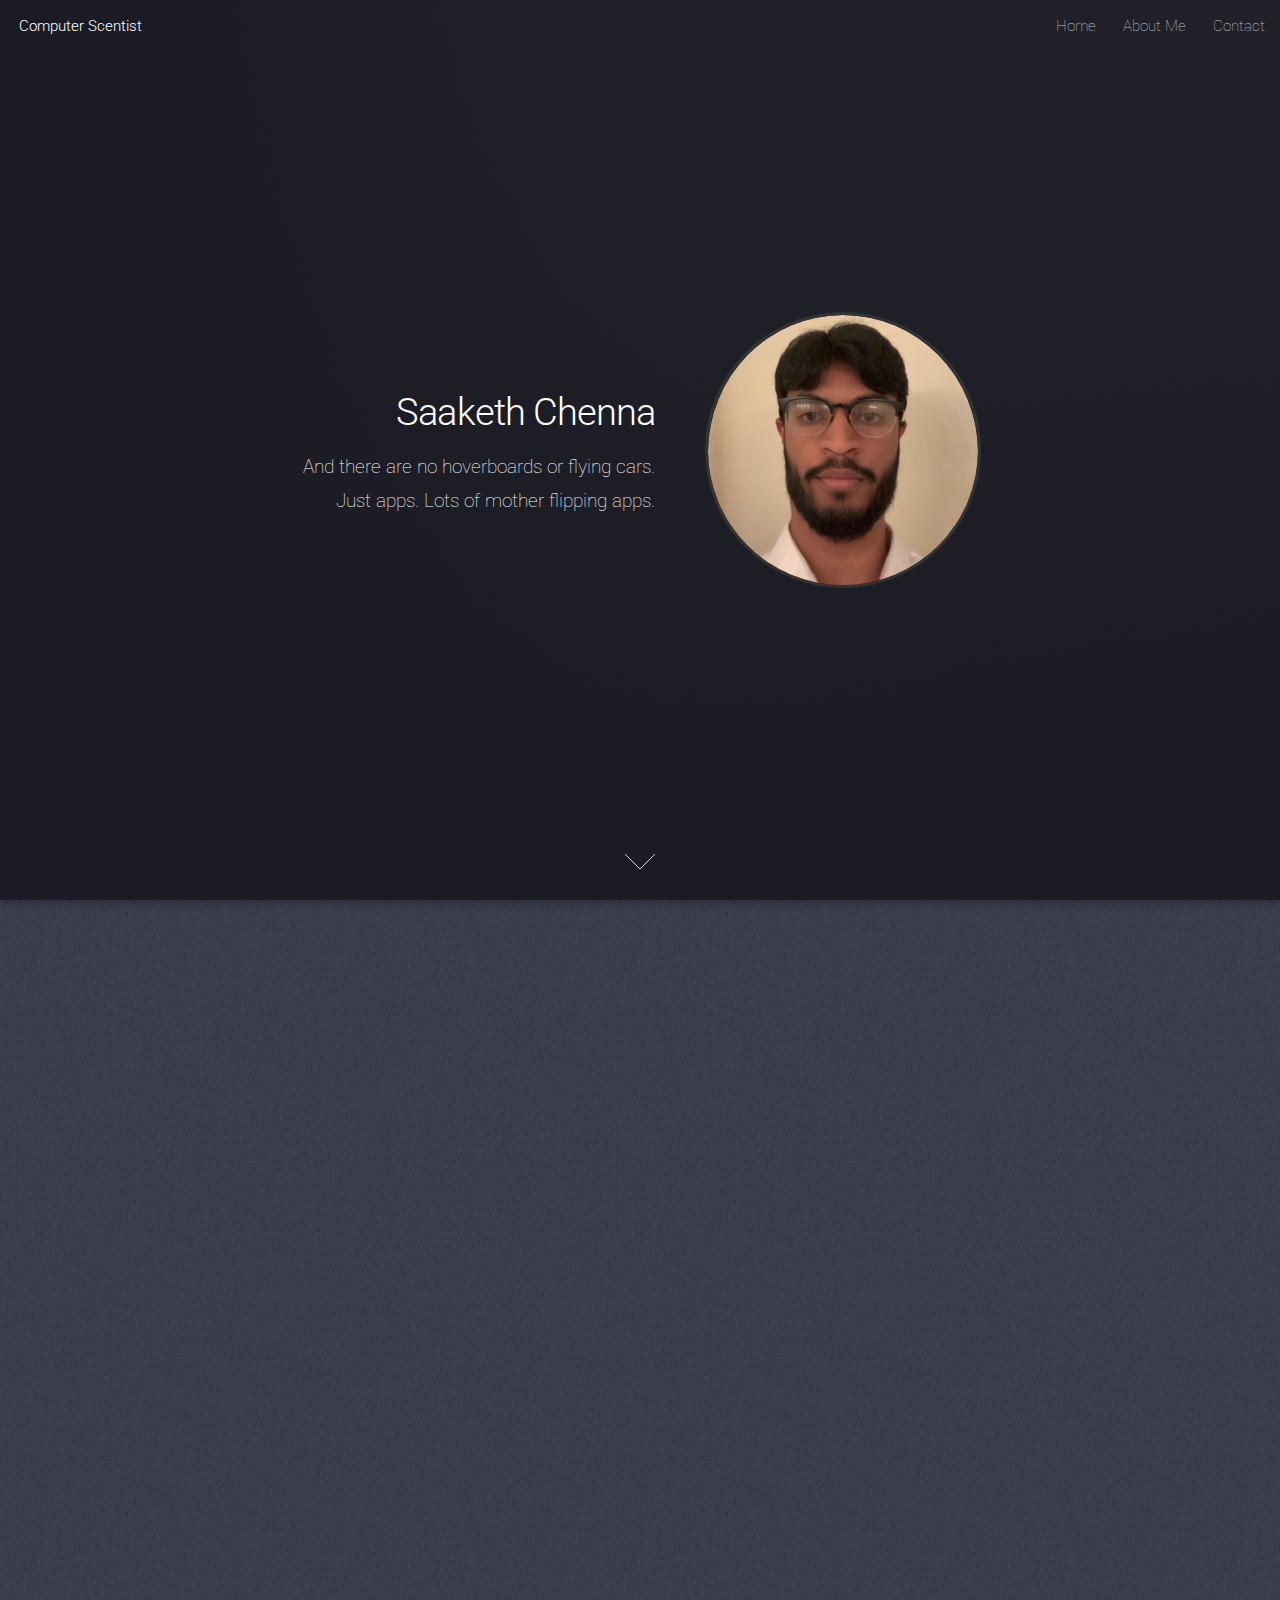
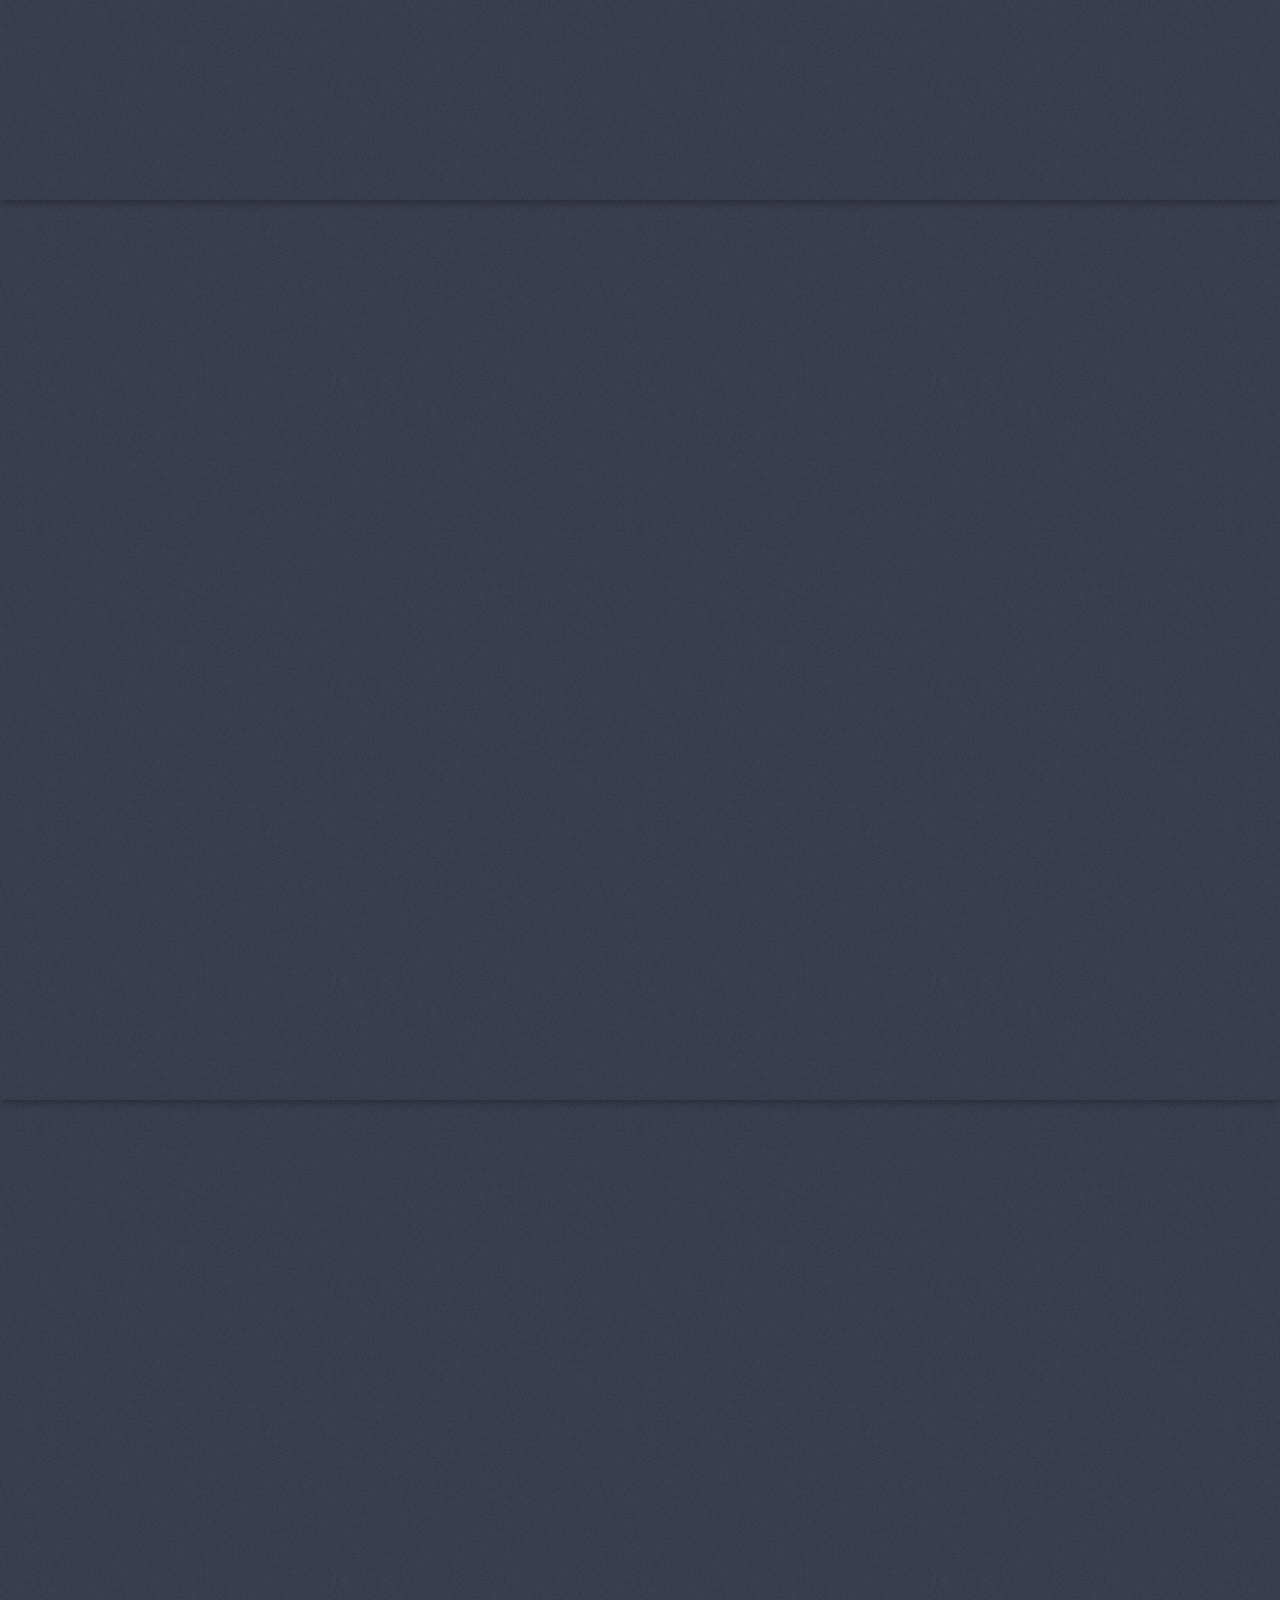
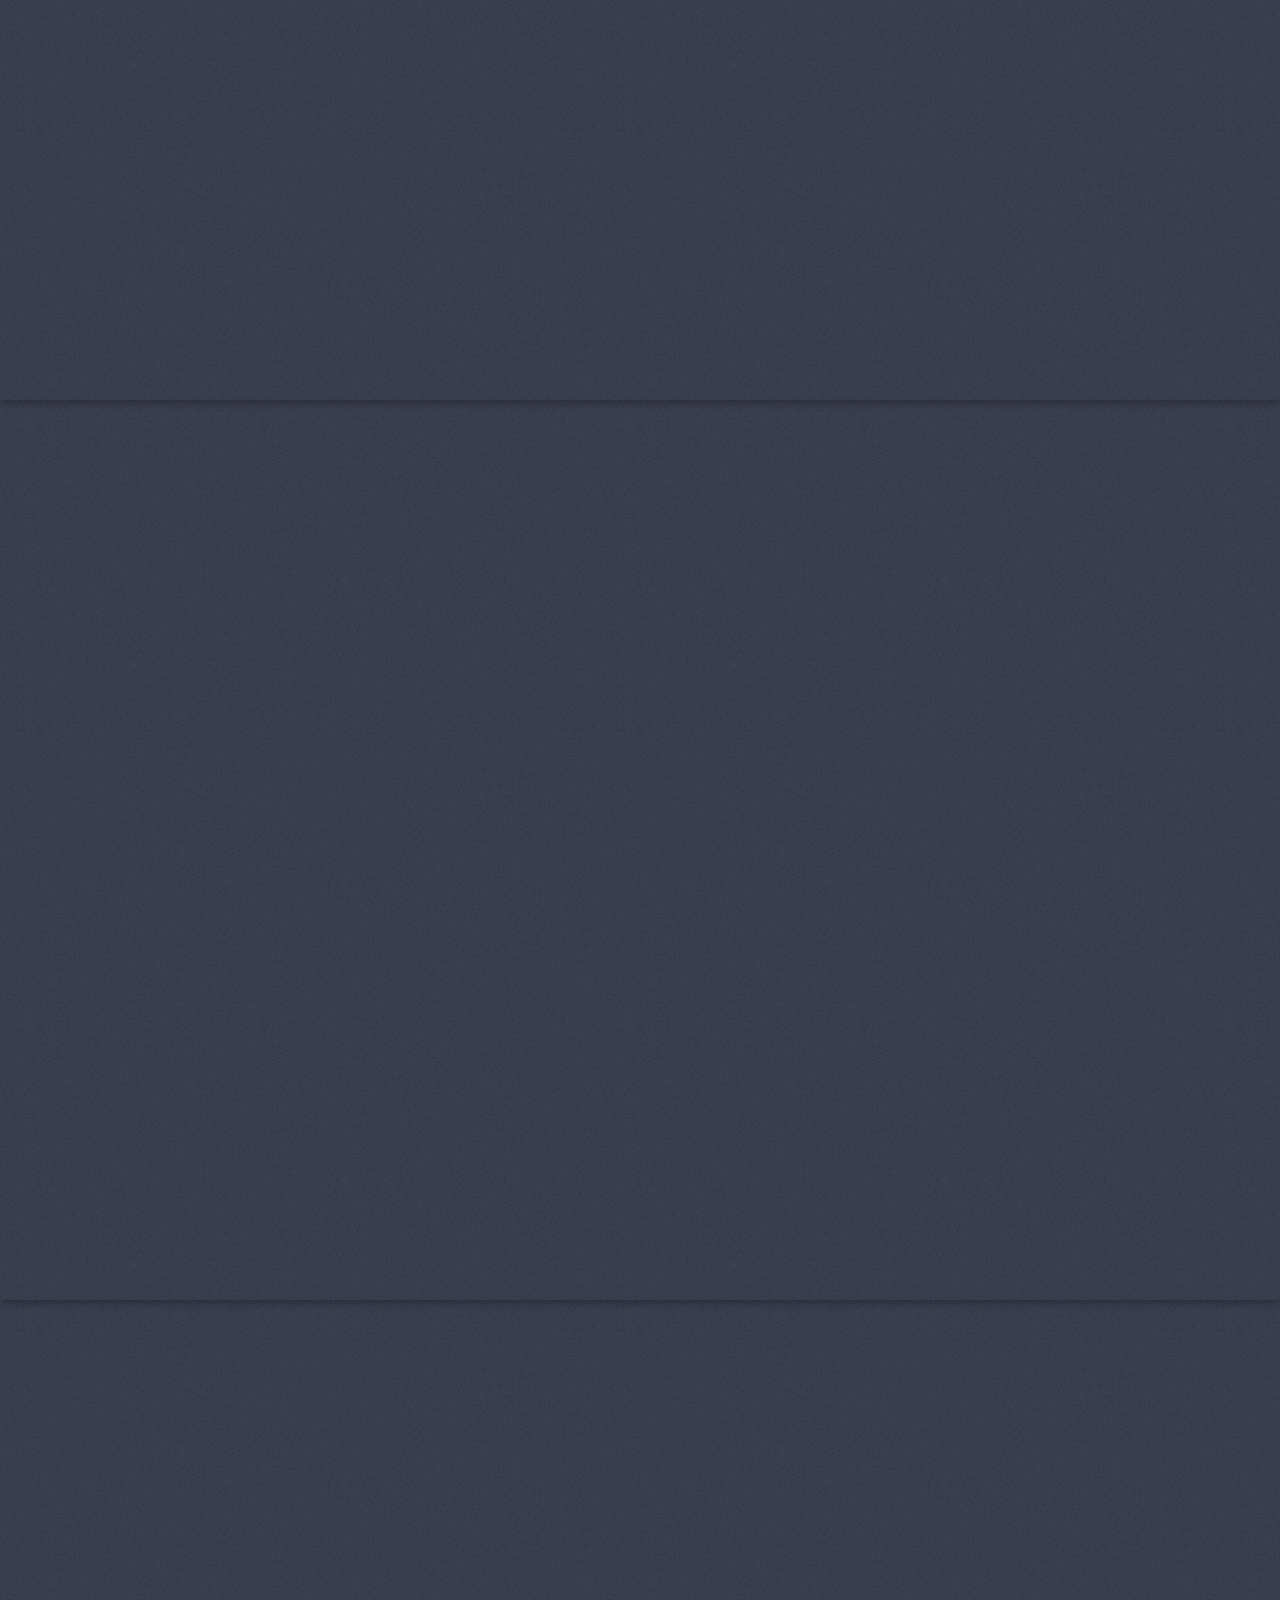
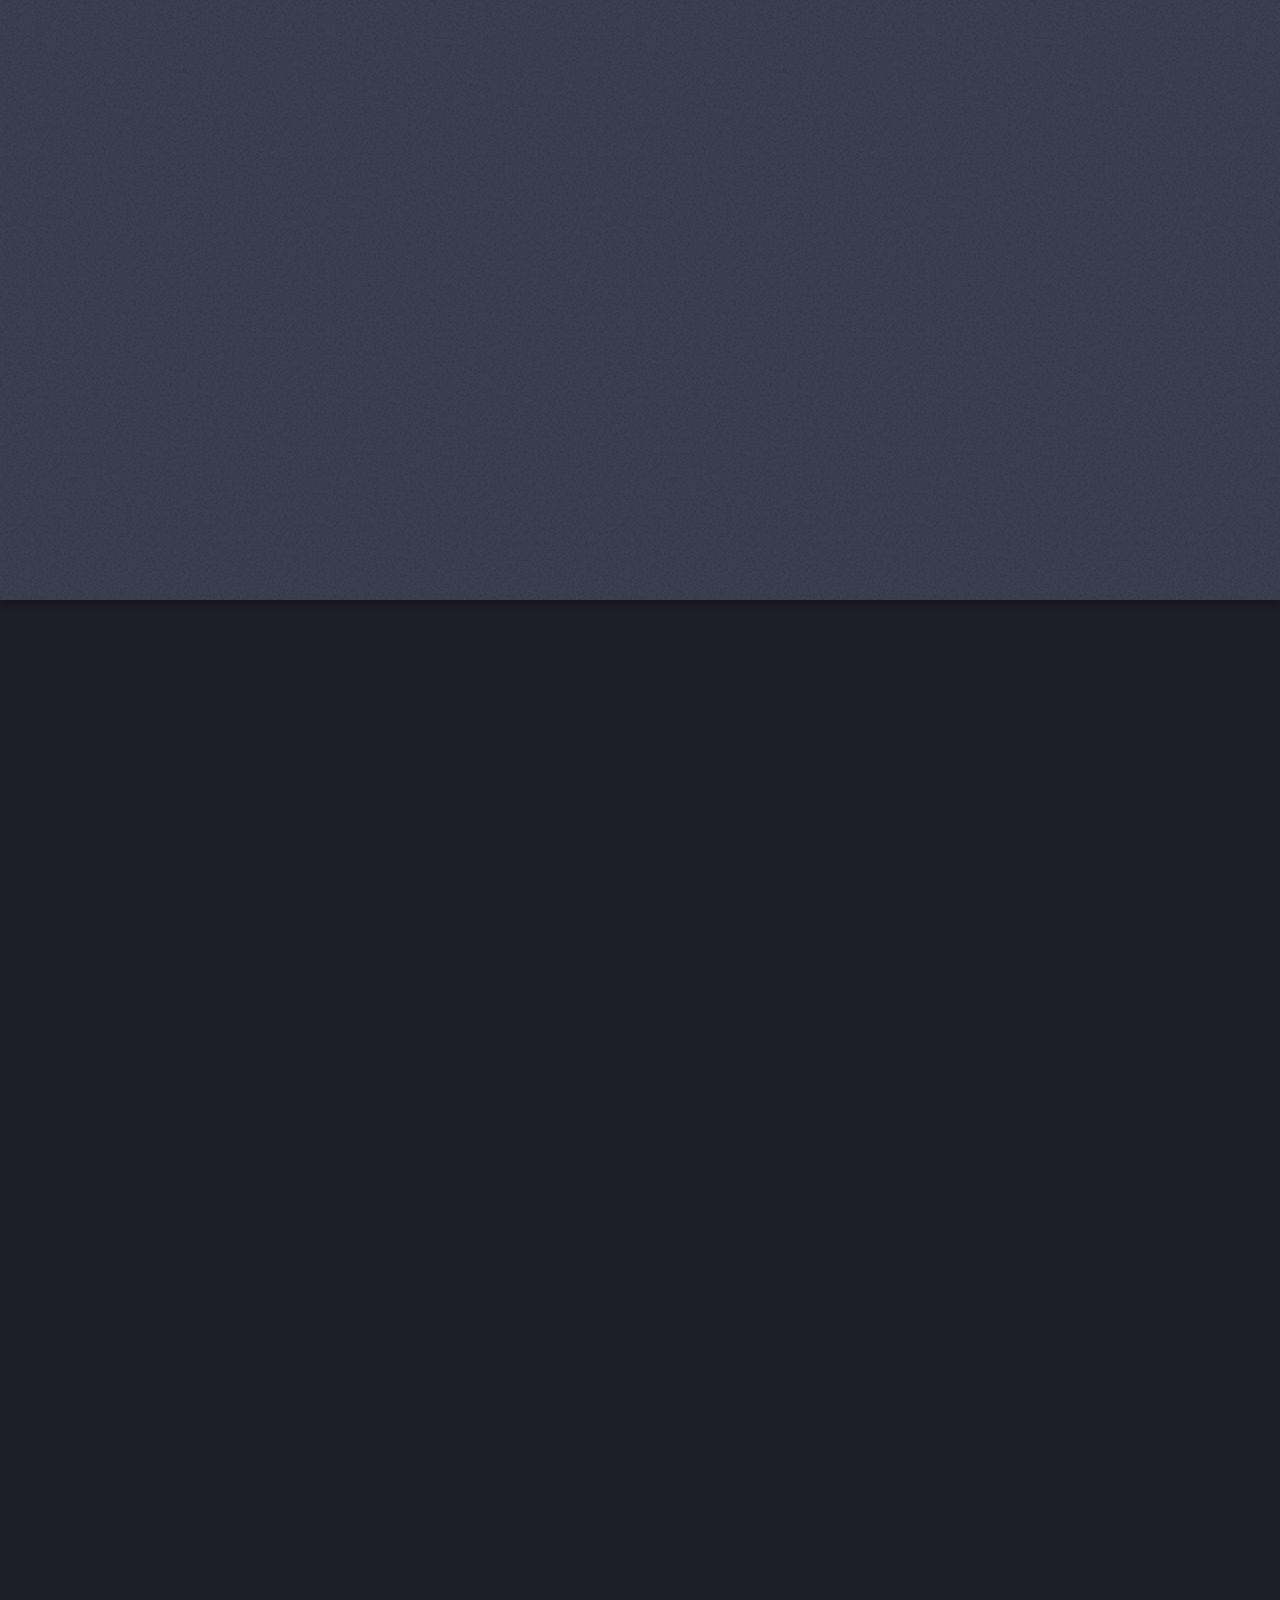
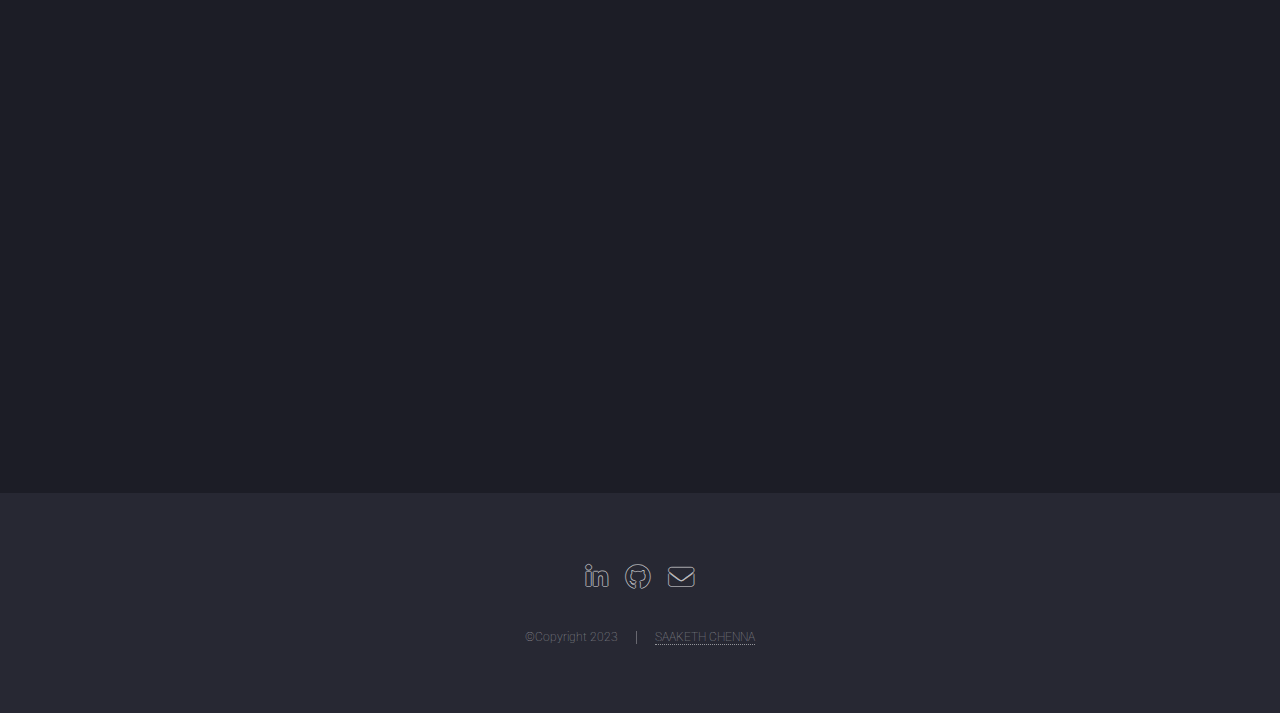
<file: index.html>
<!DOCTYPE HTML>
<html>
	<head>
		<title>Saaketh Chenna</title>
		<meta charset="utf-8" />
		<meta name="viewport" content="width=device-width, initial-scale=1, user-scalable=no" />
		<link rel="stylesheet" href="assets/css/main.css" />
		<link rel="icon" href="images/favicon.ico">
		<noscript><link rel="stylesheet" href="assets/css/noscript.css" /></noscript>
	</head>
	<body class="is-preload landing">
		<div id="page-wrapper">

			<!-- Header -->
				<header id="header">
					<h1 id="logo"><a href="index.html">Computer Scentist</a></h1>
					<nav id="nav">
						<ul>
							<li><a href="index.html">Home</a></li>
							<li>
								<a href="#one">About Me</a>
								<ul>
									<li><a href="#">Resume</a></li>
									<li>
										<a href="#">Social Media</a>
										<ul>
											<li><a target="_blank" href="https://www.linkedin.com/in/saakethchenna/">Linkden</a></li>
											<li><a target="_blank" href="https://github.com/gintokia/">Github</a></li>
										</ul>
									</li>
								</ul>
							</li>
							<li><a href="contact.html">Contact</a></li>
						</ul>
					</nav>
				</header>

			<!-- Banner -->
				<section id="banner">
					<div class="content">
						<header>
							<h2>Saaketh Chenna</h2>
							<p>And there are no hoverboards or flying cars.<br />
							Just apps. Lots of mother flipping apps.</p>
						</header>
						<span class="image"><img src="images/sk.jpeg" alt="" /></span>
					</div>
					<a href="#one" class="goto-next scrolly">Next</a>
				</section>

			<!-- One -->
				<section id="one" class="spotlight style1 bottom">
					<span class="image fit main"><img src="images/pink.WebP" alt="" /></span>
					<div class="content">
						<div class="container">
							<div class="row">
								<div class="col-4 col-12-medium">
									<header>
										<h2>About Me</h2>
										<p>To further extend my knowledge of front-end and back-end technologies.</p>
									</header>
								</div>
								<div class="col-4 col-12-medium">
									<p>I am a grounded and solution-oriented Computer Science student with a wide variety 
										of work experiences, extracurriculars, and adaptability to new environments.</p>
								</div>
								<div class="col-4 col-12-medium">
									<p>I adept at motivating self and others. Passionate about technology, computers 
										and information technology, engagement, and educating the next generation of 
										technology users and innovators.</p>
								</div>
							</div>
						</div>
					</div>
					<a href="#two" class="goto-next scrolly">Next</a>
				</section>
			
			<!-- One -->
				<section id="one" class="spotlight style1 bottom">
					<span class="image fit main"><img src="images/pink.WebP" alt="" /></span>
					<div class="content">
						<div class="container">
							<div class="row">
								<div class="col-4 col-12-medium">
									<header>
										<h2>Projects</h2>										
									</header>
								</div>
								<div class="col-4 col-12-medium">
									<p>Some personal projects that I have worked in the past and present, while most are on my Github.</p>
								</div>
								<ul class="actions">
									<li><a target="_blank" href="https://github.com/gintokia/" class="button">My Github</a></li>
									<p>(Github in progress)</p>
								</ul>
							</div>
						</div>
					</div>
					<a href="#two" class="goto-next scrolly">Next</a>
				</section>

			<!-- Two -->
				<section id="two" class="spotlight style2 right">
					<span class="image fit main"><img src="images/clientserver.jpeg" alt="" /></span>
					<div class="content">
						<header>
							<h2>Client-Server Game Application</h2>
							<p>Made with Python</p>
						</header>
						<p>A simple text adventure game like Colossal Caves Adventure or Zork. The player can enter, exit, look around, take/drop items, and check inventory in the game.</p>
						<ul class="actions">
							<li><a target="_blank" href="https://github.com/gintokia/Client-Server-Game-Application" class="button">Learn More</a></li>
						</ul>
					</div>
					<a href="#three" class="goto-next scrolly">Next</a>
				</section>

			<!-- Three -->
				<section id="three" class="spotlight style3 left">
					<span class="image fit main bottom"><img src="images/crypto.jpeg" alt="" /></span>
					<div class="content">
						<header>
							<h2>Crypto-Trading Strategies</h2>
							<p>Made with Java</p>
						</header>
						<p>An application that creates GET request to CoinGecko's Api.  A simulative trading system is established with Java and historical datum through api and are used for verification of the trading strategy. Considering it a testing trading system, commission charge and closing transaction have not been taken into account.
						<ul class="actions">
							<li><a target="_blank" href="https://github.com/gintokia/Crypto-Trading-Strategies" class="button">Learn More</a></li>
						</ul>
					</div>
					<a href="#four" class="goto-next scrolly">Next</a>
				</section>

			<!-- Four -->
			<section id="two" class="spotlight style2 right">
				<span class="image fit main"><img src="images/weatherapp.jpeg" alt="" /></span>
				<div class="content">
					<header>
						<h2>Weather Application</h2>
						<p>Made with React.JS and Express.JS</p>
					</header>
					<p>This application provides up-to-date weather data based on the user's location and checks current, past, or future weather patterns and maps. For instantly access forecasts, warnings and other helpful weather information, and is an informative guide for a weather application that shows both technologies (Express.JS and React.JS) working together.</p>
					<ul class="actions">
						<li><a target="_blank" href="https://github.com/gintokia/Weather-Application" class="button">Learn More</a></li>
					</ul>
				</div>
				<a href="#three" class="goto-next scrolly">Next</a>
			</section>

			<!-- Five -->
				<section id="four" class="wrapper style1 special fade-up">
					<div class="container">
						<header class="major">
							<h2>Technical Skills</h2>
							<p>Identifying problems, gathering information, and developing evaluations to calculate accurate results. Proficent in various languages for software/web development, creating databases, and being familiar with Unix/Linux environments, etc.</p>
						</header>
						<div class="box alt">
							<div class="row gtr-uniform">
								<section class="col-4 col-6-medium col-12-xsmall">
									<span class="icon solid alt major fa-comment"></span>
									<h3>Java</h3>
								</section>
								<section class="col-4 col-6-medium col-12-xsmall">
									<span class="icon solid alt major fa-comment"></span>
									<h3>Python</h3>
								</section>
								<section class="col-4 col-6-medium col-12-xsmall">
									<span class="icon solid alt major fa-comment"></span>
									<h3>C++</h3>
								</section>
								<section class="col-4 col-6-medium col-12-xsmall">
									<span class="icon solid alt major fa-comment"></span>
									<h3>C#</h3>
								</section>
								<section class="col-4 col-6-medium col-12-xsmall">
									<span class="icon solid alt major fa-comment"></span>
									<h3>C</h3>
								</section>
								<section class="col-4 col-6-medium col-12-xsmall">
									<span class="icon solid alt major fa-comment"></span>
									<h3>HTML</h3>
								</section>
								<section class="col-4 col-6-medium col-12-xsmall">
									<span class="icon solid alt major fa-comment"></span>
									<h3>CSS</h3>
								</section>
								<section class="col-4 col-6-medium col-12-xsmall">
									<span class="icon solid alt major fa-comment"></span>
									<h3>JavaScript</h3>
								</section>
								<section class="col-4 col-6-medium col-12-xsmall">
									<span class="icon solid alt major fa-comment"></span>
									<h3>PHP</h3>
								</section>
								<section class="col-4 col-6-medium col-12-xsmall">
									<span class="icon solid alt major fa-comment"></span>
									<h3>R</h3>
								</section>
								<section class="col-4 col-6-medium col-12-xsmall">
									<span class="icon solid alt major fa-comment"></span>
									<h3>ARM Assembly</h3>
								</section>
								<section class="col-4 col-6-medium col-12-xsmall">
									<span class="icon solid alt major fa-comment"></span>
									<h3>Prolog</h3>
								</section>
								<section class="col-4 col-6-medium col-12-xsmall">
									<span class="icon solid alt major fa-comment"></span>
									<h3>MySQL</h3>
								</section>
								<section class="col-4 col-6-medium col-12-xsmall">
									<span class="icon solid alt major fa-comment"></span>
									<h3>SQL Server</h3>
								</section>
								<section class="col-4 col-6-medium col-12-xsmall">
									<span class="icon solid alt major fa-comment"></span>
									<h3>JQuery</h3>
								</section>
								<section class="col-4 col-6-medium col-12-xsmall">
									<span class="icon solid alt major fa-comment"></span>
									<h3>React.JS</h3>
								</section>
								<section class="col-4 col-6-medium col-12-xsmall">
									<span class="icon solid alt major fa-comment"></span>
									<h3>Node.JS</h3>
								</section>
								<section class="col-4 col-6-medium col-12-xsmall">
									<span class="icon solid alt major fa-comment"></span>
									<h3>Vue.JS</h3>
								</section>
							</div>
						</div>
					</div>
				</section>

			<!-- Footer -->
				<footer id="footer">
					<ul class="icons">
						<li><a target="_blank" href="https://www.linkedin.com/in/saakethchenna/" class="icon brands alt fa-linkedin-in"><span class="label">LinkedIn</span></a></li>
						<li><a target="_blank" href="https://github.com/gintokia/" class="icon brands alt fa-github"><span class="label">GitHub</span></a></li>
						<li><a href="contact.html" class="icon solid alt fa-envelope"><span class="label">E-mail</span></a></li>
					</ul>
					<ul class="copyright">
						<li>&copy;Copyright 2023</li><li><a href="file:///Users/saakethchenna/Downloads/html5up-landed/index.html">SAAKETH CHENNA</a></li>
					</ul>
				</footer>

		</div>

		<!-- Scripts -->
			<script src="assets/js/jquery.min.js"></script>
			<script src="assets/js/jquery.scrolly.min.js"></script>
			<script src="assets/js/jquery.dropotron.min.js"></script>
			<script src="assets/js/jquery.scrollex.min.js"></script>
			<script src="assets/js/browser.min.js"></script>
			<script src="assets/js/breakpoints.min.js"></script>
			<script src="assets/js/util.js"></script>
			<script src="assets/js/main.js"></script>

	</body>
</html>
</file>
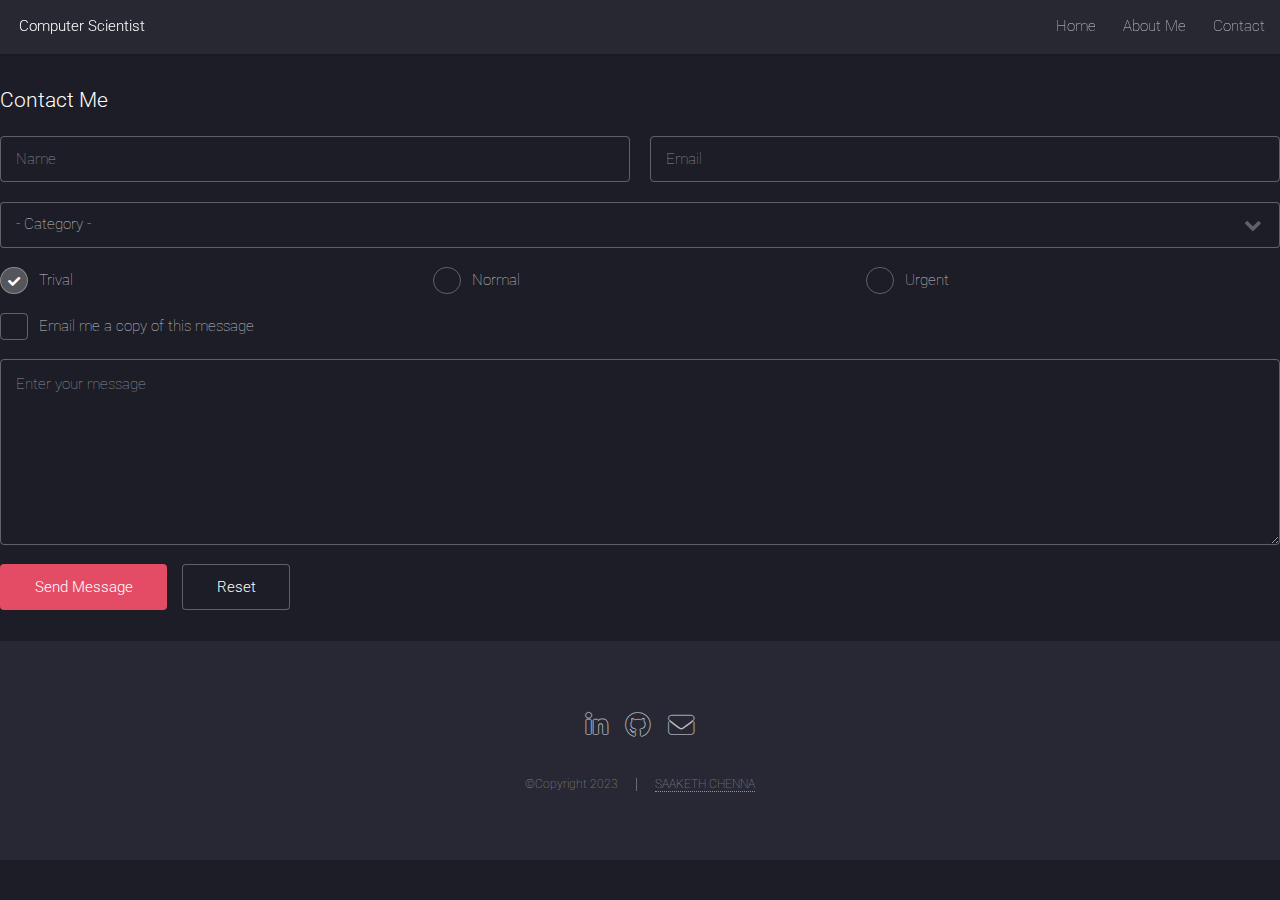
<file: contact.html>
<!DOCTYPE HTML>
<html>
	<head>
		<title>Contact - Saaketh Chenna</title>
		<meta charset="utf-8" />
		<meta name="viewport" content="width=device-width, initial-scale=1, user-scalable=no" />
		<link rel="stylesheet" href="assets/css/main.css" />
		<noscript><link rel="stylesheet" href="assets/css/noscript.css" /></noscript>
	</head>
	<body class="is-preload">
		<div id="page-wrapper">

			<!-- Header -->
				<header id="header">
					<h1 id="logo"><a href="index.html">Computer Scientist</a></h1>
					<nav id="nav">
						<ul>
							<li><a href="index.html">Home</a></li>
							<li>
								<a href="#">About Me</a>
								<ul>
									<li><a href="#">Resume</a></li>
									<li>
										<a href="#">Social Media</a>
										<ul>
											<li><a target="_blank" href="https://www.linkedin.com/in/saakethchenna/">Linkden</a></li>
											<li><a target="_blank" href="https://github.com/gintokia/">Github</a></li>
										</ul>
									</li>
								</ul>
							</li>
							<li><a href="contact.html">Contact</a></li>
						</ul>
					</nav>
				</header>
						<!-- Form -->
							<section>
								<h3><br>Contact Me</h3>
								<form method="post" action="#">
									<div class="row gtr-uniform gtr-50">
										<div class="col-6 col-12-xsmall">
											<input type="text" name="name" id="name" value="" placeholder="Name" />
										</div>
										<div class="col-6 col-12-xsmall">
											<input type="email" name="email" id="email" value="" placeholder="Email" />
										</div>
										<div class="col-12">
											<select name="category" id="category">
												<option value="">- Category -</option>
												<option value="1">Question(s)</option>
												<option value="1">Comment(s)</option>
												<option value="1">Others</option>
											</select>
										</div>
										<div class="col-4 col-12-medium">
											<input type="radio" id="priority-low" name="priority" checked>
											<label for="priority-low">Trival</label>
										</div>
										<div class="col-4 col-12-medium">
											<input type="radio" id="priority-normal" name="priority">
											<label for="priority-normal">Normal</label>
										</div>
										<div class="col-4 col-12-medium">
											<input type="radio" id="priority-high" name="priority">
											<label for="priority-high">Urgent</label>
										</div>
										<div class="col-6 col-12-medium">
											<input type="checkbox" id="copy" name="copy">
											<label for="copy">Email me a copy of this message</label>
										</div>
										<div class="col-12">
											<textarea name="message" id="message" placeholder="Enter your message" rows="6"></textarea>
										</div>
										<div class="col-12">
											<ul class="actions">
												<li><input type="submit" value="Send Message" class="primary" /></li>
												<li><input type="reset" value="Reset" /></li>
											</ul>
										</div>
									</div>
								</form>
							</section>
					</div>
				</div>

			<!-- Footer -->
			<footer id="footer">
				<ul class="icons">
					<li><a target="_blank" href="https://www.linkedin.com/in/saakethchenna/" class="icon brands alt fa-linkedin-in"><span class="label">LinkedIn</span></a></li>
					<li><a target="_blank" href="https://github.com/gintokia/" class="icon brands alt fa-github"><span class="label">GitHub</span></a></li>
					<li><a href="contact.html" class="icon solid alt fa-envelope"><span class="label">E-mail</span></a></li>
				</ul>
				<ul class="copyright">
					<li>&copy;Copyright 2023</li><li><a href="file:///Users/saakethchenna/Downloads/html5up-landed/index.html">SAAKETH CHENNA</a></li>
				</ul>
			</footer>

		</div>

		<!-- Scripts -->
			<script src="assets/js/jquery.min.js"></script>
			<script src="assets/js/jquery.scrolly.min.js"></script>
			<script src="assets/js/jquery.dropotron.min.js"></script>
			<script src="assets/js/jquery.scrollex.min.js"></script>
			<script src="assets/js/browser.min.js"></script>
			<script src="assets/js/breakpoints.min.js"></script>
			<script src="assets/js/util.js"></script>
			<script src="assets/js/main.js"></script>

	</body>
</html>
</file>
<file: assets/css/noscript.css>
/* Loader */

	body.landing.is-preload:before {
		display: none;
	}

	body.landing.is-preload:after {
		display: none;
	}
</file>
<file: assets/css/main.css>
@import url("fontawesome-all.min.css");
@import url("https://fonts.googleapis.com/css?family=Roboto:100,300,100italic,300italic");

html, body, div, span, applet, object,
iframe, h1, h2, h3, h4, h5, h6, p, blockquote,
pre, a, abbr, acronym, address, big, cite,
code, del, dfn, em, img, ins, kbd, q, s, samp,
small, strike, strong, sub, sup, tt, var, b,
u, i, center, dl, dt, dd, ol, ul, li, fieldset,
form, label, legend, table, caption, tbody,
tfoot, thead, tr, th, td, article, aside,
canvas, details, embed, figure, figcaption,
footer, header, hgroup, menu, nav, output, ruby,
section, summary, time, mark, audio, video {
	margin: 0;
	padding: 0;
	border: 0;
	font-size: 100%;
	font: inherit;
	vertical-align: baseline;}

article, aside, details, figcaption, figure,
footer, header, hgroup, menu, nav, section {
	display: block;}

body {
	line-height: 1;
}

ol, ul {
	list-style: none;
}

blockquote, q {
	quotes: none;
}

	blockquote:before, blockquote:after, q:before, q:after {
		content: '';
		content: none;
	}

table {
	border-collapse: collapse;
	border-spacing: 0;
}

body {
	-webkit-text-size-adjust: none;
}

mark {
	background-color: transparent;
	color: inherit;
}

input::-moz-focus-inner {
	border: 0;
	padding: 0;
}

input, select, textarea {
	-moz-appearance: none;
	-webkit-appearance: none;
	-ms-appearance: none;
	appearance: none;
}


/* Basic */

	html {
		box-sizing: border-box;
	}

	*, *:before, *:after {
		box-sizing: inherit;
	}

	html, body {
		background: #1c1d26;
	}

	body.is-preload *, body.is-preload *:before, body.is-preload *:after {
		-moz-animation: none !important;
		-webkit-animation: none !important;
		-ms-animation: none !important;
		animation: none !important;
		-moz-transition: none !important;
		-webkit-transition: none !important;
		-ms-transition: none !important;
		transition: none !important;
	}

	body, input, select, textarea {
		color: rgba(255, 255, 255, 0.75);
		font-family: "Roboto", Helvetica, sans-serif;
		font-size: 15pt;
		font-weight: 100;
		line-height: 1.75em;
	}

	a {
		-moz-transition: border-color 0.2s ease-in-out, color 0.2s ease-in-out;
		-webkit-transition: border-color 0.2s ease-in-out, color 0.2s ease-in-out;
		-ms-transition: border-color 0.2s ease-in-out, color 0.2s ease-in-out;
		transition: border-color 0.2s ease-in-out, color 0.2s ease-in-out;
		border-bottom: dotted 1px;
		color: #e44c65;
		text-decoration: none;
	}

		a:hover {
			color: #e44c65 !important;
			border-bottom-color: transparent;
		}

	strong, b {
		color: #ffffff;
		font-weight: 300;
	}

	em, i {
		font-style: italic;
	}

	p {
		margin: 0 0 2em 0;
	}

	h1, h2, h3, h4, h5, h6 {
		color: #ffffff;
		font-weight: 300;
		line-height: 1em;
		margin: 0 0 1em 0;
	}

		h1 a, h2 a, h3 a, h4 a, h5 a, h6 a {
			color: inherit;
			border: 0;
		}

	h2 {
		font-size: 2em;
		line-height: 1.5em;
		letter-spacing: -0.025em;
	}

	h3 {
		font-size: 1.35em;
		line-height: 1.5em;
	}

	h4 {
		font-size: 1.1em;
		line-height: 1.5em;
	}

	h5 {
		font-size: 0.9em;
		line-height: 1.5em;
	}

	h6 {
		font-size: 0.7em;
		line-height: 1.5em;
	}

	sub {
		font-size: 0.8em;
		position: relative;
		top: 0.5em;
	}

	sup {
		font-size: 0.8em;
		position: relative;
		top: -0.5em;
	}

	hr {
		border: 0;
		border-bottom: solid 1px rgba(255, 255, 255, 0.3);
		margin: 3em 0;
	}

		hr.major {
			margin: 4em 0;
		}

	blockquote {
		border-left: solid 4px rgba(255, 255, 255, 0.3);
		font-style: italic;
		margin: 0 0 2em 0;
		padding: 0.5em 0 0.5em 2em;
	}

	code {
		background: rgba(255, 255, 255, 0.075);
		border-radius: 4px;
		font-family: "Courier New", monospace;
		font-size: 0.9em;
		margin: 0 0.25em;
		padding: 0.25em 0.65em;
	}

	pre {
		-webkit-overflow-scrolling: touch;
		font-family: "Courier New", monospace;
		font-size: 0.9em;
		margin: 0 0 2em 0;
	}

		pre code {
			display: block;
			line-height: 1.75em;
			padding: 1em 1.5em;
			overflow-x: auto;
		}

	.align-left {
		text-align: left;
	}

	.align-center {
		text-align: center;
	}

	.align-right {
		text-align: right;
	}

/* Loader */

	@-moz-keyframes spinner-show {
		0% {
			opacity: 0;
		}

		100% {
			opacity: 1;
		}
	}

	@-webkit-keyframes spinner-show {
		0% {
			opacity: 0;
		}

		100% {
			opacity: 1;
		}
	}

	@-ms-keyframes spinner-show {
		0% {
			opacity: 0;
		}

		100% {
			opacity: 1;
		}
	}

	@keyframes spinner-show {
		0% {
			opacity: 0;
		}

		100% {
			opacity: 1;
		}
	}

	@-moz-keyframes spinner-hide {
		0% {
			color: rgba(255, 255, 255, 0.15);
			z-index: 100001;
			-moz-transform: scale(1) rotate(0deg);
			-webkit-transform: scale(1) rotate(0deg);
			-ms-transform: scale(1) rotate(0deg);
			transform: scale(1) rotate(0deg);
		}

		99% {
			color: #1c1d26;
			z-index: 100001;
			-moz-transform: scale(0.5) rotate(360deg);
			-webkit-transform: scale(0.5) rotate(360deg);
			-ms-transform: scale(0.5) rotate(360deg);
			transform: scale(0.5) rotate(360deg);
		}

		100% {
			color: #1c1d26;
			z-index: -1;
			-moz-transform: scale(0.5) rotate(360deg);
			-webkit-transform: scale(0.5) rotate(360deg);
			-ms-transform: scale(0.5) rotate(360deg);
			transform: scale(0.5) rotate(360deg);
		}
	}

	@-webkit-keyframes spinner-hide {
		0% {
			color: rgba(255, 255, 255, 0.15);
			z-index: 100001;
			-moz-transform: scale(1) rotate(0deg);
			-webkit-transform: scale(1) rotate(0deg);
			-ms-transform: scale(1) rotate(0deg);
			transform: scale(1) rotate(0deg);
		}

		99% {
			color: #1c1d26;
			z-index: 100001;
			-moz-transform: scale(0.5) rotate(360deg);
			-webkit-transform: scale(0.5) rotate(360deg);
			-ms-transform: scale(0.5) rotate(360deg);
			transform: scale(0.5) rotate(360deg);
		}

		100% {
			color: #1c1d26;
			z-index: -1;
			-moz-transform: scale(0.5) rotate(360deg);
			-webkit-transform: scale(0.5) rotate(360deg);
			-ms-transform: scale(0.5) rotate(360deg);
			transform: scale(0.5) rotate(360deg);
		}
	}

	@-ms-keyframes spinner-hide {
		0% {
			color: rgba(255, 255, 255, 0.15);
			z-index: 100001;
			-moz-transform: scale(1) rotate(0deg);
			-webkit-transform: scale(1) rotate(0deg);
			-ms-transform: scale(1) rotate(0deg);
			transform: scale(1) rotate(0deg);
		}

		99% {
			color: #1c1d26;
			z-index: 100001;
			-moz-transform: scale(0.5) rotate(360deg);
			-webkit-transform: scale(0.5) rotate(360deg);
			-ms-transform: scale(0.5) rotate(360deg);
			transform: scale(0.5) rotate(360deg);
		}

		100% {
			color: #1c1d26;
			z-index: -1;
			-moz-transform: scale(0.5) rotate(360deg);
			-webkit-transform: scale(0.5) rotate(360deg);
			-ms-transform: scale(0.5) rotate(360deg);
			transform: scale(0.5) rotate(360deg);
		}
	}

	@keyframes spinner-hide {
		0% {
			color: rgba(255, 255, 255, 0.15);
			z-index: 100001;
			-moz-transform: scale(1) rotate(0deg);
			-webkit-transform: scale(1) rotate(0deg);
			-ms-transform: scale(1) rotate(0deg);
			transform: scale(1) rotate(0deg);
		}

		99% {
			color: #1c1d26;
			z-index: 100001;
			-moz-transform: scale(0.5) rotate(360deg);
			-webkit-transform: scale(0.5) rotate(360deg);
			-ms-transform: scale(0.5) rotate(360deg);
			transform: scale(0.5) rotate(360deg);
		}

		100% {
			color: #1c1d26;
			z-index: -1;
			-moz-transform: scale(0.5) rotate(360deg);
			-webkit-transform: scale(0.5) rotate(360deg);
			-ms-transform: scale(0.5) rotate(360deg);
			transform: scale(0.5) rotate(360deg);
		}
	}

	@-moz-keyframes spinner-rotate {
		0% {
			-moz-transform: scale(1) rotate(0deg);
			-webkit-transform: scale(1) rotate(0deg);
			-ms-transform: scale(1) rotate(0deg);
			transform: scale(1) rotate(0deg);
		}

		100% {
			-moz-transform: scale(1) rotate(360deg);
			-webkit-transform: scale(1) rotate(360deg);
			-ms-transform: scale(1) rotate(360deg);
			transform: scale(1) rotate(360deg);
		}
	}

	@-webkit-keyframes spinner-rotate {
		0% {
			-moz-transform: scale(1) rotate(0deg);
			-webkit-transform: scale(1) rotate(0deg);
			-ms-transform: scale(1) rotate(0deg);
			transform: scale(1) rotate(0deg);
		}

		100% {
			-moz-transform: scale(1) rotate(360deg);
			-webkit-transform: scale(1) rotate(360deg);
			-ms-transform: scale(1) rotate(360deg);
			transform: scale(1) rotate(360deg);
		}
	}

	@-ms-keyframes spinner-rotate {
		0% {
			-moz-transform: scale(1) rotate(0deg);
			-webkit-transform: scale(1) rotate(0deg);
			-ms-transform: scale(1) rotate(0deg);
			transform: scale(1) rotate(0deg);
		}

		100% {
			-moz-transform: scale(1) rotate(360deg);
			-webkit-transform: scale(1) rotate(360deg);
			-ms-transform: scale(1) rotate(360deg);
			transform: scale(1) rotate(360deg);
		}
	}

	@keyframes spinner-rotate {
		0% {
			-moz-transform: scale(1) rotate(0deg);
			-webkit-transform: scale(1) rotate(0deg);
			-ms-transform: scale(1) rotate(0deg);
			transform: scale(1) rotate(0deg);
		}

		100% {
			-moz-transform: scale(1) rotate(360deg);
			-webkit-transform: scale(1) rotate(360deg);
			-ms-transform: scale(1) rotate(360deg);
			transform: scale(1) rotate(360deg);
		}
	}

	@-moz-keyframes overlay-hide {
		0% {
			opacity: 1;
			z-index: 100000;
		}

		15% {
			opacity: 1;
			z-index: 100000;
		}

		99% {
			opacity: 0;
			z-index: 100000;
		}

		100% {
			opacity: 0;
			z-index: -1;
		}
	}

	@-webkit-keyframes overlay-hide {
		0% {
			opacity: 1;
			z-index: 100000;
		}

		15% {
			opacity: 1;
			z-index: 100000;
		}

		99% {
			opacity: 0;
			z-index: 100000;
		}

		100% {
			opacity: 0;
			z-index: -1;
		}
	}

	@-ms-keyframes overlay-hide {
		0% {
			opacity: 1;
			z-index: 100000;
		}

		15% {
			opacity: 1;
			z-index: 100000;
		}

		99% {
			opacity: 0;
			z-index: 100000;
		}

		100% {
			opacity: 0;
			z-index: -1;
		}
	}

	@keyframes overlay-hide {
		0% {
			opacity: 1;
			z-index: 100000;
		}

		15% {
			opacity: 1;
			z-index: 100000;
		}

		99% {
			opacity: 0;
			z-index: 100000;
		}

		100% {
			opacity: 0;
			z-index: -1;
		}
	}

	body.landing {
		text-decoration: none;
	}

		body.landing:before {
			-moz-osx-font-smoothing: grayscale;
			-webkit-font-smoothing: antialiased;
			display: inline-block;
			font-style: normal;
			font-variant: normal;
			text-rendering: auto;
			line-height: 1;
			text-transform: none !important;
			font-family: 'Font Awesome 5 Free';
			font-weight: 900;
		}

		body.landing:before {
			-moz-animation: spinner-show 1.5s 1 0.25s ease forwards, spinner-hide 0.25s ease-in-out forwards !important;
			-webkit-animation: spinner-show 1.5s 1 0.25s ease forwards, spinner-hide 0.25s ease-in-out forwards !important;
			-ms-animation: spinner-show 1.5s 1 0.25s ease forwards, spinner-hide 0.25s ease-in-out forwards !important;
			animation: spinner-show 1.5s 1 0.25s ease forwards, spinner-hide 0.25s ease-in-out forwards !important;
			-moz-transform-origin: 50% 50%;
			-webkit-transform-origin: 50% 50%;
			-ms-transform-origin: 50% 50%;
			transform-origin: 50% 50%;
			color: rgba(255, 255, 255, 0.15);
			content: '\f1ce';
			cursor: default;
			display: block;
			font-size: 2em;
			height: 2em;
			left: 50%;
			line-height: 2em;
			margin: -1em 0 0 -1em;
			opacity: 0;
			position: fixed;
			text-align: center;
			top: 50%;
			width: 2em;
			z-index: -1;
		}

		body.landing:after {
			-moz-animation: overlay-hide 1.5s ease-in forwards !important;
			-webkit-animation: overlay-hide 1.5s ease-in forwards !important;
			-ms-animation: overlay-hide 1.5s ease-in forwards !important;
			animation: overlay-hide 1.5s ease-in forwards !important;
			background: #1c1d26;
			content: '';
			display: block;
			height: 100%;
			left: 0;
			opacity: 0;
			position: fixed;
			top: 0;
			width: 100%;
			z-index: -1;
		}

		body.landing.is-preload:before {
			-moz-animation: spinner-show 1.5s 1 0.25s ease forwards, spinner-rotate 0.75s infinite linear !important;
			-webkit-animation: spinner-show 1.5s 1 0.25s ease forwards, spinner-rotate 0.75s infinite linear !important;
			-ms-animation: spinner-show 1.5s 1 0.25s ease forwards, spinner-rotate 0.75s infinite linear !important;
			animation: spinner-show 1.5s 1 0.25s ease forwards, spinner-rotate 0.75s infinite linear !important;
			z-index: 100001;
		}

		body.landing.is-preload:after {
			-moz-animation: none !important;
			-webkit-animation: none !important;
			-ms-animation: none !important;
			animation: none !important;
			opacity: 1;
			z-index: 100000;
		}

	@media (-webkit-min-device-pixel-ratio: 2) {

		body.landing:before {
			line-height: 2.025em;
		}

	}

/* Container */

	.container {
		margin: 0 auto;
		max-width: calc(100% - 4em);
		width: 70em;
	}

		.container.xsmall {
			width: 17.5em;
		}

		.container.small {
			width: 35em;
		}

		.container.medium {
			width: 52.5em;
		}

		.container.large {
			width: 87.5em;
		}

		.container.xlarge {
			width: 105em;
		}

		.container.max {
			width: 100%;
		}

		@media screen and (max-width: 1280px) {

			.container {
				width: 90%;
				max-width: 100%;
			}

		}

		@media screen and (max-width: 980px) {

			.container {
				width: 100% !important;
			}

		}

/* Row */

	.row {
		display: flex;
		flex-wrap: wrap;
		box-sizing: border-box;
		align-items: stretch;
	}

		.row > * {
			box-sizing: border-box;
		}

		.row.gtr-uniform > * > :last-child {
			margin-bottom: 0;
		}

		.row.aln-left {
			justify-content: flex-start;
		}

		.row.aln-center {
			justify-content: center;
		}

		.row.aln-right {
			justify-content: flex-end;
		}

		.row.aln-top {
			align-items: flex-start;
		}

		.row.aln-middle {
			align-items: center;
		}

		.row.aln-bottom {
			align-items: flex-end;
		}

		.row > .imp {
			order: -1;
		}

		.row > .col-1 {
			width: 8.33333%;
		}

		.row > .off-1 {
			margin-left: 8.33333%;
		}

		.row > .col-2 {
			width: 16.66667%;
		}

		.row > .off-2 {
			margin-left: 16.66667%;
		}

		.row > .col-3 {
			width: 25%;
		}

		.row > .off-3 {
			margin-left: 25%;
		}

		.row > .col-4 {
			width: 33.33333%;
		}

		.row > .off-4 {
			margin-left: 33.33333%;
		}

		.row > .col-5 {
			width: 41.66667%;
		}

		.row > .off-5 {
			margin-left: 41.66667%;
		}

		.row > .col-6 {
			width: 50%;
		}

		.row > .off-6 {
			margin-left: 50%;
		}

		.row > .col-7 {
			width: 58.33333%;
		}

		.row > .off-7 {
			margin-left: 58.33333%;
		}

		.row > .col-8 {
			width: 66.66667%;
		}

		.row > .off-8 {
			margin-left: 66.66667%;
		}

		.row > .col-9 {
			width: 75%;
		}

		.row > .off-9 {
			margin-left: 75%;
		}

		.row > .col-10 {
			width: 83.33333%;
		}

		.row > .off-10 {
			margin-left: 83.33333%;
		}

		.row > .col-11 {
			width: 91.66667%;
		}

		.row > .off-11 {
			margin-left: 91.66667%;
		}

		.row > .col-12 {
			width: 100%;
		}

		.row > .off-12 {
			margin-left: 100%;
		}

		.row.gtr-0 {
			margin-top: 0;
			margin-left: 0em;
		}

			.row.gtr-0 > * {
				padding: 0 0 0 0em;
			}

			.row.gtr-0.gtr-uniform {
				margin-top: 0em;
			}

				.row.gtr-0.gtr-uniform > * {
					padding-top: 0em;
				}

		.row.gtr-25 {
			margin-top: 0;
			margin-left: -0.625em;
		}

			.row.gtr-25 > * {
				padding: 0 0 0 0.625em;
			}

			.row.gtr-25.gtr-uniform {
				margin-top: -0.625em;
			}

				.row.gtr-25.gtr-uniform > * {
					padding-top: 0.625em;
				}

		.row.gtr-50 {
			margin-top: 0;
			margin-left: -1.25em;
		}

			.row.gtr-50 > * {
				padding: 0 0 0 1.25em;
			}

			.row.gtr-50.gtr-uniform {
				margin-top: -1.25em;
			}

				.row.gtr-50.gtr-uniform > * {
					padding-top: 1.25em;
				}

		.row {
			margin-top: 0;
			margin-left: -2.5em;
		}

			.row > * {
				padding: 0 0 0 2.5em;
			}

			.row.gtr-uniform {
				margin-top: -2.5em;
			}

				.row.gtr-uniform > * {
					padding-top: 2.5em;
				}

		.row.gtr-150 {
			margin-top: 0;
			margin-left: -3.75em;
		}

			.row.gtr-150 > * {
				padding: 0 0 0 3.75em;
			}

			.row.gtr-150.gtr-uniform {
				margin-top: -3.75em;
			}

				.row.gtr-150.gtr-uniform > * {
					padding-top: 3.75em;
				}

		.row.gtr-200 {
			margin-top: 0;
			margin-left: -5em;
		}

			.row.gtr-200 > * {
				padding: 0 0 0 5em;
			}

			.row.gtr-200.gtr-uniform {
				margin-top: -5em;
			}

				.row.gtr-200.gtr-uniform > * {
					padding-top: 5em;
				}

		@media screen and (max-width: 1680px) {

			.row {
				display: flex;
				flex-wrap: wrap;
				box-sizing: border-box;
				align-items: stretch;
			}

				.row > * {
					box-sizing: border-box;
				}

				.row.gtr-uniform > * > :last-child {
					margin-bottom: 0;
				}

				.row.aln-left {
					justify-content: flex-start;
				}

				.row.aln-center {
					justify-content: center;
				}

				.row.aln-right {
					justify-content: flex-end;
				}

				.row.aln-top {
					align-items: flex-start;
				}

				.row.aln-middle {
					align-items: center;
				}

				.row.aln-bottom {
					align-items: flex-end;
				}

				.row > .imp-xlarge {
					order: -1;
				}

				.row > .col-1-xlarge {
					width: 8.33333%;
				}

				.row > .off-1-xlarge {
					margin-left: 8.33333%;
				}

				.row > .col-2-xlarge {
					width: 16.66667%;
				}

				.row > .off-2-xlarge {
					margin-left: 16.66667%;
				}

				.row > .col-3-xlarge {
					width: 25%;
				}

				.row > .off-3-xlarge {
					margin-left: 25%;
				}

				.row > .col-4-xlarge {
					width: 33.33333%;
				}

				.row > .off-4-xlarge {
					margin-left: 33.33333%;
				}

				.row > .col-5-xlarge {
					width: 41.66667%;
				}

				.row > .off-5-xlarge {
					margin-left: 41.66667%;
				}

				.row > .col-6-xlarge {
					width: 50%;
				}

				.row > .off-6-xlarge {
					margin-left: 50%;
				}

				.row > .col-7-xlarge {
					width: 58.33333%;
				}

				.row > .off-7-xlarge {
					margin-left: 58.33333%;
				}

				.row > .col-8-xlarge {
					width: 66.66667%;
				}

				.row > .off-8-xlarge {
					margin-left: 66.66667%;
				}

				.row > .col-9-xlarge {
					width: 75%;
				}

				.row > .off-9-xlarge {
					margin-left: 75%;
				}

				.row > .col-10-xlarge {
					width: 83.33333%;
				}

				.row > .off-10-xlarge {
					margin-left: 83.33333%;
				}

				.row > .col-11-xlarge {
					width: 91.66667%;
				}

				.row > .off-11-xlarge {
					margin-left: 91.66667%;
				}

				.row > .col-12-xlarge {
					width: 100%;
				}

				.row > .off-12-xlarge {
					margin-left: 100%;
				}

				.row.gtr-0 {
					margin-top: 0;
					margin-left: 0em;
				}

					.row.gtr-0 > * {
						padding: 0 0 0 0em;
					}

					.row.gtr-0.gtr-uniform {
						margin-top: 0em;
					}

						.row.gtr-0.gtr-uniform > * {
							padding-top: 0em;
						}

				.row.gtr-25 {
					margin-top: 0;
					margin-left: -0.625em;
				}

					.row.gtr-25 > * {
						padding: 0 0 0 0.625em;
					}

					.row.gtr-25.gtr-uniform {
						margin-top: -0.625em;
					}

						.row.gtr-25.gtr-uniform > * {
							padding-top: 0.625em;
						}

				.row.gtr-50 {
					margin-top: 0;
					margin-left: -1.25em;
				}

					.row.gtr-50 > * {
						padding: 0 0 0 1.25em;
					}

					.row.gtr-50.gtr-uniform {
						margin-top: -1.25em;
					}

						.row.gtr-50.gtr-uniform > * {
							padding-top: 1.25em;
						}

				.row {
					margin-top: 0;
					margin-left: -2.5em;
				}

					.row > * {
						padding: 0 0 0 2.5em;
					}

					.row.gtr-uniform {
						margin-top: -2.5em;
					}

						.row.gtr-uniform > * {
							padding-top: 2.5em;
						}

				.row.gtr-150 {
					margin-top: 0;
					margin-left: -3.75em;
				}

					.row.gtr-150 > * {
						padding: 0 0 0 3.75em;
					}

					.row.gtr-150.gtr-uniform {
						margin-top: -3.75em;
					}

						.row.gtr-150.gtr-uniform > * {
							padding-top: 3.75em;
						}

				.row.gtr-200 {
					margin-top: 0;
					margin-left: -5em;
				}

					.row.gtr-200 > * {
						padding: 0 0 0 5em;
					}

					.row.gtr-200.gtr-uniform {
						margin-top: -5em;
					}

						.row.gtr-200.gtr-uniform > * {
							padding-top: 5em;
						}

		}

		@media screen and (max-width: 1280px) {

			.row {
				display: flex;
				flex-wrap: wrap;
				box-sizing: border-box;
				align-items: stretch;
			}

				.row > * {
					box-sizing: border-box;
				}

				.row.gtr-uniform > * > :last-child {
					margin-bottom: 0;
				}

				.row.aln-left {
					justify-content: flex-start;
				}

				.row.aln-center {
					justify-content: center;
				}

				.row.aln-right {
					justify-content: flex-end;
				}

				.row.aln-top {
					align-items: flex-start;
				}

				.row.aln-middle {
					align-items: center;
				}

				.row.aln-bottom {
					align-items: flex-end;
				}

				.row > .imp-large {
					order: -1;
				}

				.row > .col-1-large {
					width: 8.33333%;
				}

				.row > .off-1-large {
					margin-left: 8.33333%;
				}

				.row > .col-2-large {
					width: 16.66667%;
				}

				.row > .off-2-large {
					margin-left: 16.66667%;
				}

				.row > .col-3-large {
					width: 25%;
				}

				.row > .off-3-large {
					margin-left: 25%;
				}

				.row > .col-4-large {
					width: 33.33333%;
				}

				.row > .off-4-large {
					margin-left: 33.33333%;
				}

				.row > .col-5-large {
					width: 41.66667%;
				}

				.row > .off-5-large {
					margin-left: 41.66667%;
				}

				.row > .col-6-large {
					width: 50%;
				}

				.row > .off-6-large {
					margin-left: 50%;
				}

				.row > .col-7-large {
					width: 58.33333%;
				}

				.row > .off-7-large {
					margin-left: 58.33333%;
				}

				.row > .col-8-large {
					width: 66.66667%;
				}

				.row > .off-8-large {
					margin-left: 66.66667%;
				}

				.row > .col-9-large {
					width: 75%;
				}

				.row > .off-9-large {
					margin-left: 75%;
				}

				.row > .col-10-large {
					width: 83.33333%;
				}

				.row > .off-10-large {
					margin-left: 83.33333%;
				}

				.row > .col-11-large {
					width: 91.66667%;
				}

				.row > .off-11-large {
					margin-left: 91.66667%;
				}

				.row > .col-12-large {
					width: 100%;
				}

				.row > .off-12-large {
					margin-left: 100%;
				}

				.row.gtr-0 {
					margin-top: 0;
					margin-left: 0em;
				}

					.row.gtr-0 > * {
						padding: 0 0 0 0em;
					}

					.row.gtr-0.gtr-uniform {
						margin-top: 0em;
					}

						.row.gtr-0.gtr-uniform > * {
							padding-top: 0em;
						}

				.row.gtr-25 {
					margin-top: 0;
					margin-left: -0.625em;
				}

					.row.gtr-25 > * {
						padding: 0 0 0 0.625em;
					}

					.row.gtr-25.gtr-uniform {
						margin-top: -0.625em;
					}

						.row.gtr-25.gtr-uniform > * {
							padding-top: 0.625em;
						}

				.row.gtr-50 {
					margin-top: 0;
					margin-left: -1.25em;
				}

					.row.gtr-50 > * {
						padding: 0 0 0 1.25em;
					}

					.row.gtr-50.gtr-uniform {
						margin-top: -1.25em;
					}

						.row.gtr-50.gtr-uniform > * {
							padding-top: 1.25em;
						}

				.row {
					margin-top: 0;
					margin-left: -2.5em;
				}

					.row > * {
						padding: 0 0 0 2.5em;
					}

					.row.gtr-uniform {
						margin-top: -2.5em;
					}

						.row.gtr-uniform > * {
							padding-top: 2.5em;
						}

				.row.gtr-150 {
					margin-top: 0;
					margin-left: -3.75em;
				}

					.row.gtr-150 > * {
						padding: 0 0 0 3.75em;
					}

					.row.gtr-150.gtr-uniform {
						margin-top: -3.75em;
					}

						.row.gtr-150.gtr-uniform > * {
							padding-top: 3.75em;
						}

				.row.gtr-200 {
					margin-top: 0;
					margin-left: -5em;
				}

					.row.gtr-200 > * {
						padding: 0 0 0 5em;
					}

					.row.gtr-200.gtr-uniform {
						margin-top: -5em;
					}

						.row.gtr-200.gtr-uniform > * {
							padding-top: 5em;
						}

		}

		@media screen and (max-width: 980px) {

			.row {
				display: flex;
				flex-wrap: wrap;
				box-sizing: border-box;
				align-items: stretch;
			}

				.row > * {
					box-sizing: border-box;
				}

				.row.gtr-uniform > * > :last-child {
					margin-bottom: 0;
				}

				.row.aln-left {
					justify-content: flex-start;
				}

				.row.aln-center {
					justify-content: center;
				}

				.row.aln-right {
					justify-content: flex-end;
				}

				.row.aln-top {
					align-items: flex-start;
				}

				.row.aln-middle {
					align-items: center;
				}

				.row.aln-bottom {
					align-items: flex-end;
				}

				.row > .imp-medium {
					order: -1;
				}

				.row > .col-1-medium {
					width: 8.33333%;
				}

				.row > .off-1-medium {
					margin-left: 8.33333%;
				}

				.row > .col-2-medium {
					width: 16.66667%;
				}

				.row > .off-2-medium {
					margin-left: 16.66667%;
				}

				.row > .col-3-medium {
					width: 25%;
				}

				.row > .off-3-medium {
					margin-left: 25%;
				}

				.row > .col-4-medium {
					width: 33.33333%;
				}

				.row > .off-4-medium {
					margin-left: 33.33333%;
				}

				.row > .col-5-medium {
					width: 41.66667%;
				}

				.row > .off-5-medium {
					margin-left: 41.66667%;
				}

				.row > .col-6-medium {
					width: 50%;
				}

				.row > .off-6-medium {
					margin-left: 50%;
				}

				.row > .col-7-medium {
					width: 58.33333%;
				}

				.row > .off-7-medium {
					margin-left: 58.33333%;
				}

				.row > .col-8-medium {
					width: 66.66667%;
				}

				.row > .off-8-medium {
					margin-left: 66.66667%;
				}

				.row > .col-9-medium {
					width: 75%;
				}

				.row > .off-9-medium {
					margin-left: 75%;
				}

				.row > .col-10-medium {
					width: 83.33333%;
				}

				.row > .off-10-medium {
					margin-left: 83.33333%;
				}

				.row > .col-11-medium {
					width: 91.66667%;
				}

				.row > .off-11-medium {
					margin-left: 91.66667%;
				}

				.row > .col-12-medium {
					width: 100%;
				}

				.row > .off-12-medium {
					margin-left: 100%;
				}

				.row.gtr-0 {
					margin-top: 0;
					margin-left: 0em;
				}

					.row.gtr-0 > * {
						padding: 0 0 0 0em;
					}

					.row.gtr-0.gtr-uniform {
						margin-top: 0em;
					}

						.row.gtr-0.gtr-uniform > * {
							padding-top: 0em;
						}

				.row.gtr-25 {
					margin-top: 0;
					margin-left: -0.625em;
				}

					.row.gtr-25 > * {
						padding: 0 0 0 0.625em;
					}

					.row.gtr-25.gtr-uniform {
						margin-top: -0.625em;
					}

						.row.gtr-25.gtr-uniform > * {
							padding-top: 0.625em;
						}

				.row.gtr-50 {
					margin-top: 0;
					margin-left: -1.25em;
				}

					.row.gtr-50 > * {
						padding: 0 0 0 1.25em;
					}

					.row.gtr-50.gtr-uniform {
						margin-top: -1.25em;
					}

						.row.gtr-50.gtr-uniform > * {
							padding-top: 1.25em;
						}

				.row {
					margin-top: 0;
					margin-left: -2.5em;
				}

					.row > * {
						padding: 0 0 0 2.5em;
					}

					.row.gtr-uniform {
						margin-top: -2.5em;
					}

						.row.gtr-uniform > * {
							padding-top: 2.5em;
						}

				.row.gtr-150 {
					margin-top: 0;
					margin-left: -3.75em;
				}

					.row.gtr-150 > * {
						padding: 0 0 0 3.75em;
					}

					.row.gtr-150.gtr-uniform {
						margin-top: -3.75em;
					}

						.row.gtr-150.gtr-uniform > * {
							padding-top: 3.75em;
						}

				.row.gtr-200 {
					margin-top: 0;
					margin-left: -5em;
				}

					.row.gtr-200 > * {
						padding: 0 0 0 5em;
					}

					.row.gtr-200.gtr-uniform {
						margin-top: -5em;
					}

						.row.gtr-200.gtr-uniform > * {
							padding-top: 5em;
						}

		}

		@media screen and (max-width: 736px) {

			.row {
				display: flex;
				flex-wrap: wrap;
				box-sizing: border-box;
				align-items: stretch;
			}

				.row > * {
					box-sizing: border-box;
				}

				.row.gtr-uniform > * > :last-child {
					margin-bottom: 0;
				}

				.row.aln-left {
					justify-content: flex-start;
				}

				.row.aln-center {
					justify-content: center;
				}

				.row.aln-right {
					justify-content: flex-end;
				}

				.row.aln-top {
					align-items: flex-start;
				}

				.row.aln-middle {
					align-items: center;
				}

				.row.aln-bottom {
					align-items: flex-end;
				}

				.row > .imp-small {
					order: -1;
				}

				.row > .col-1-small {
					width: 8.33333%;
				}

				.row > .off-1-small {
					margin-left: 8.33333%;
				}

				.row > .col-2-small {
					width: 16.66667%;
				}

				.row > .off-2-small {
					margin-left: 16.66667%;
				}

				.row > .col-3-small {
					width: 25%;
				}

				.row > .off-3-small {
					margin-left: 25%;
				}

				.row > .col-4-small {
					width: 33.33333%;
				}

				.row > .off-4-small {
					margin-left: 33.33333%;
				}

				.row > .col-5-small {
					width: 41.66667%;
				}

				.row > .off-5-small {
					margin-left: 41.66667%;
				}

				.row > .col-6-small {
					width: 50%;
				}

				.row > .off-6-small {
					margin-left: 50%;
				}

				.row > .col-7-small {
					width: 58.33333%;
				}

				.row > .off-7-small {
					margin-left: 58.33333%;
				}

				.row > .col-8-small {
					width: 66.66667%;
				}

				.row > .off-8-small {
					margin-left: 66.66667%;
				}

				.row > .col-9-small {
					width: 75%;
				}

				.row > .off-9-small {
					margin-left: 75%;
				}

				.row > .col-10-small {
					width: 83.33333%;
				}

				.row > .off-10-small {
					margin-left: 83.33333%;
				}

				.row > .col-11-small {
					width: 91.66667%;
				}

				.row > .off-11-small {
					margin-left: 91.66667%;
				}

				.row > .col-12-small {
					width: 100%;
				}

				.row > .off-12-small {
					margin-left: 100%;
				}

				.row.gtr-0 {
					margin-top: 0;
					margin-left: 0em;
				}

					.row.gtr-0 > * {
						padding: 0 0 0 0em;
					}

					.row.gtr-0.gtr-uniform {
						margin-top: 0em;
					}

						.row.gtr-0.gtr-uniform > * {
							padding-top: 0em;
						}

				.row.gtr-25 {
					margin-top: 0;
					margin-left: -0.625em;
				}

					.row.gtr-25 > * {
						padding: 0 0 0 0.625em;
					}

					.row.gtr-25.gtr-uniform {
						margin-top: -0.625em;
					}

						.row.gtr-25.gtr-uniform > * {
							padding-top: 0.625em;
						}

				.row.gtr-50 {
					margin-top: 0;
					margin-left: -1.25em;
				}

					.row.gtr-50 > * {
						padding: 0 0 0 1.25em;
					}

					.row.gtr-50.gtr-uniform {
						margin-top: -1.25em;
					}

						.row.gtr-50.gtr-uniform > * {
							padding-top: 1.25em;
						}

				.row {
					margin-top: 0;
					margin-left: -2.5em;
				}

					.row > * {
						padding: 0 0 0 2.5em;
					}

					.row.gtr-uniform {
						margin-top: -2.5em;
					}

						.row.gtr-uniform > * {
							padding-top: 2.5em;
						}

				.row.gtr-150 {
					margin-top: 0;
					margin-left: -3.75em;
				}

					.row.gtr-150 > * {
						padding: 0 0 0 3.75em;
					}

					.row.gtr-150.gtr-uniform {
						margin-top: -3.75em;
					}

						.row.gtr-150.gtr-uniform > * {
							padding-top: 3.75em;
						}

				.row.gtr-200 {
					margin-top: 0;
					margin-left: -5em;
				}

					.row.gtr-200 > * {
						padding: 0 0 0 5em;
					}

					.row.gtr-200.gtr-uniform {
						margin-top: -5em;
					}

						.row.gtr-200.gtr-uniform > * {
							padding-top: 5em;
						}

		}

		@media screen and (max-width: 480px) {

			.row {
				display: flex;
				flex-wrap: wrap;
				box-sizing: border-box;
				align-items: stretch;
			}

				.row > * {
					box-sizing: border-box;
				}

				.row.gtr-uniform > * > :last-child {
					margin-bottom: 0;
				}

				.row.aln-left {
					justify-content: flex-start;
				}

				.row.aln-center {
					justify-content: center;
				}

				.row.aln-right {
					justify-content: flex-end;
				}

				.row.aln-top {
					align-items: flex-start;
				}

				.row.aln-middle {
					align-items: center;
				}

				.row.aln-bottom {
					align-items: flex-end;
				}

				.row > .imp-xsmall {
					order: -1;
				}

				.row > .col-1-xsmall {
					width: 8.33333%;
				}

				.row > .off-1-xsmall {
					margin-left: 8.33333%;
				}

				.row > .col-2-xsmall {
					width: 16.66667%;
				}

				.row > .off-2-xsmall {
					margin-left: 16.66667%;
				}

				.row > .col-3-xsmall {
					width: 25%;
				}

				.row > .off-3-xsmall {
					margin-left: 25%;
				}

				.row > .col-4-xsmall {
					width: 33.33333%;
				}

				.row > .off-4-xsmall {
					margin-left: 33.33333%;
				}

				.row > .col-5-xsmall {
					width: 41.66667%;
				}

				.row > .off-5-xsmall {
					margin-left: 41.66667%;
				}

				.row > .col-6-xsmall {
					width: 50%;
				}

				.row > .off-6-xsmall {
					margin-left: 50%;
				}

				.row > .col-7-xsmall {
					width: 58.33333%;
				}

				.row > .off-7-xsmall {
					margin-left: 58.33333%;
				}

				.row > .col-8-xsmall {
					width: 66.66667%;
				}

				.row > .off-8-xsmall {
					margin-left: 66.66667%;
				}

				.row > .col-9-xsmall {
					width: 75%;
				}

				.row > .off-9-xsmall {
					margin-left: 75%;
				}

				.row > .col-10-xsmall {
					width: 83.33333%;
				}

				.row > .off-10-xsmall {
					margin-left: 83.33333%;
				}

				.row > .col-11-xsmall {
					width: 91.66667%;
				}

				.row > .off-11-xsmall {
					margin-left: 91.66667%;
				}

				.row > .col-12-xsmall {
					width: 100%;
				}

				.row > .off-12-xsmall {
					margin-left: 100%;
				}

				.row.gtr-0 {
					margin-top: 0;
					margin-left: 0em;
				}

					.row.gtr-0 > * {
						padding: 0 0 0 0em;
					}

					.row.gtr-0.gtr-uniform {
						margin-top: 0em;
					}

						.row.gtr-0.gtr-uniform > * {
							padding-top: 0em;
						}

				.row.gtr-25 {
					margin-top: 0;
					margin-left: -0.625em;
				}

					.row.gtr-25 > * {
						padding: 0 0 0 0.625em;
					}

					.row.gtr-25.gtr-uniform {
						margin-top: -0.625em;
					}

						.row.gtr-25.gtr-uniform > * {
							padding-top: 0.625em;
						}

				.row.gtr-50 {
					margin-top: 0;
					margin-left: -1.25em;
				}

					.row.gtr-50 > * {
						padding: 0 0 0 1.25em;
					}

					.row.gtr-50.gtr-uniform {
						margin-top: -1.25em;
					}

						.row.gtr-50.gtr-uniform > * {
							padding-top: 1.25em;
						}

				.row {
					margin-top: 0;
					margin-left: -2.5em;
				}

					.row > * {
						padding: 0 0 0 2.5em;
					}

					.row.gtr-uniform {
						margin-top: -2.5em;
					}

						.row.gtr-uniform > * {
							padding-top: 2.5em;
						}

				.row.gtr-150 {
					margin-top: 0;
					margin-left: -3.75em;
				}

					.row.gtr-150 > * {
						padding: 0 0 0 3.75em;
					}

					.row.gtr-150.gtr-uniform {
						margin-top: -3.75em;
					}

						.row.gtr-150.gtr-uniform > * {
							padding-top: 3.75em;
						}

				.row.gtr-200 {
					margin-top: 0;
					margin-left: -5em;
				}

					.row.gtr-200 > * {
						padding: 0 0 0 5em;
					}

					.row.gtr-200.gtr-uniform {
						margin-top: -5em;
					}

						.row.gtr-200.gtr-uniform > * {
							padding-top: 5em;
						}

		}

/* Section/Article */

	section.special, article.special {
		text-align: center;
	}

	header p {
		color: #ffffff;
		position: relative;
		margin: 0 0 1.5em 0;
	}

	header h2 + p {
		font-size: 1.25em;
		margin-top: -1em;
		line-height: 1.75em;
	}

	header h3 + p {
		font-size: 1.1em;
		margin-top: -0.8em;
		line-height: 1.75em;
	}

	header h4 + p,
	header h5 + p,
	header h6 + p {
		font-size: 0.9em;
		margin-top: -0.6em;
		line-height: 1.5em;
	}

	header.major {
		margin: 0 0 4em 0;
		position: relative;
		text-align: center;
	}

		header.major:after {
			background: #e44c65;
			content: '';
			display: inline-block;
			height: 0.2em;
			max-width: 20em;
			width: 75%;
		}

	footer.major {
		margin: 4em 0 0 0;
	}

/* Form */

	form {
		margin: 0 0 2em 0;
	}

		form.cta {
			max-width: 35em;
			margin-left: auto;
			margin-right: auto;
		}

	label {
		color: #ffffff;
		display: block;
		font-size: 0.9em;
		font-weight: 300;
		margin: 0 0 1em 0;
	}

	input[type="text"],
	input[type="password"],
	input[type="email"],
	select,
	textarea {
		-moz-appearance: none;
		-webkit-appearance: none;
		-ms-appearance: none;
		appearance: none;
		-moz-transition: border-color 0.2s ease-in-out;
		-webkit-transition: border-color 0.2s ease-in-out;
		-ms-transition: border-color 0.2s ease-in-out;
		transition: border-color 0.2s ease-in-out;
		background: transparent;
		border-radius: 4px;
		border: solid 1px rgba(255, 255, 255, 0.3);
		color: inherit;
		display: block;
		outline: 0;
		padding: 0 1em;
		text-decoration: none;
		width: 100%;
	}

		input[type="text"]:invalid,
		input[type="password"]:invalid,
		input[type="email"]:invalid,
		select:invalid,
		textarea:invalid {
			box-shadow: none;
		}

		input[type="text"]:focus,
		input[type="password"]:focus,
		input[type="email"]:focus,
		select:focus,
		textarea:focus {
			border-color: #e44c65;
		}

	select {
		background-image: url("data:image/svg+xml;charset=utf8,%3Csvg xmlns='http://www.w3.org/2000/svg' width='40' height='40' preserveAspectRatio='none' viewBox='0 0 40 40'%3E%3Cpath d='M9.4,12.3l10.4,10.4l10.4-10.4c0.2-0.2,0.5-0.4,0.9-0.4c0.3,0,0.6,0.1,0.9,0.4l3.3,3.3c0.2,0.2,0.4,0.5,0.4,0.9 c0,0.4-0.1,0.6-0.4,0.9L20.7,31.9c-0.2,0.2-0.5,0.4-0.9,0.4c-0.3,0-0.6-0.1-0.9-0.4L4.3,17.3c-0.2-0.2-0.4-0.5-0.4-0.9 c0-0.4,0.1-0.6,0.4-0.9l3.3-3.3c0.2-0.2,0.5-0.4,0.9-0.4S9.1,12.1,9.4,12.3z' fill='rgba(255, 255, 255, 0.3)' /%3E%3C/svg%3E");
		background-size: 1.25rem;
		background-repeat: no-repeat;
		background-position: calc(100% - 1rem) center;
		height: 3em;
		padding-right: 3em;
		text-overflow: ellipsis;
	}

		select option {
			color: #ffffff;
			background: #1c1d26;
		}

		select:focus::-ms-value {
			background-color: transparent;
		}

		select::-ms-expand {
			display: none;
		}

	input[type="text"],
	input[type="password"],
	input[type="email"],
	select {
		height: 3em;
	}

	textarea {
		padding: 0.75em 1em;
	}

	input[type="checkbox"],
	input[type="radio"] {
		-moz-appearance: none;
		-webkit-appearance: none;
		-ms-appearance: none;
		appearance: none;
		display: block;
		float: left;
		margin-right: -2em;
		opacity: 0;
		width: 1em;
		z-index: -1;
	}

		input[type="checkbox"] + label,
		input[type="radio"] + label {
			text-decoration: none;
			color: rgba(255, 255, 255, 0.75);
			cursor: pointer;
			display: inline-block;
			font-size: 1em;
			font-weight: 100;
			padding-left: 2.55em;
			padding-right: 0.75em;
			position: relative;
		}

			input[type="checkbox"] + label:before,
			input[type="radio"] + label:before {
				-moz-osx-font-smoothing: grayscale;
				-webkit-font-smoothing: antialiased;
				display: inline-block;
				font-style: normal;
				font-variant: normal;
				text-rendering: auto;
				line-height: 1;
				text-transform: none !important;
				font-family: 'Font Awesome 5 Free';
				font-weight: 900;
			}

			input[type="checkbox"] + label:before,
			input[type="radio"] + label:before {
				border-radius: 4px;
				border: solid 1px rgba(255, 255, 255, 0.3);
				content: '';
				display: inline-block;
				font-size: 0.8em;
				height: 2.25em;
				left: 0;
				line-height: 2.25em;
				position: absolute;
				text-align: center;
				top: 0;
				width: 2.25em;
			}

		input[type="checkbox"]:checked + label:before,
		input[type="radio"]:checked + label:before {
			background: rgba(255, 255, 255, 0.25);
			color: #ffffff;
			content: '\f00c';
		}

		input[type="checkbox"]:focus + label:before,
		input[type="radio"]:focus + label:before {
			border-color: #e44c65;
		}

	input[type="checkbox"] + label:before {
		border-radius: 4px;
	}

	input[type="radio"] + label:before {
		border-radius: 100%;
	}

	::-webkit-input-placeholder {
		color: rgba(255, 255, 255, 0.5) !important;
		opacity: 1.0;
	}

	:-moz-placeholder {
		color: rgba(255, 255, 255, 0.5) !important;
		opacity: 1.0;
	}

	::-moz-placeholder {
		color: rgba(255, 255, 255, 0.5) !important;
		opacity: 1.0;
	}

	:-ms-input-placeholder {
		color: rgba(255, 255, 255, 0.5) !important;
		opacity: 1.0;
	}

/* Box */

	.box {
		border-radius: 4px;
		border: solid 1px rgba(255, 255, 255, 0.3);
		margin-bottom: 2em;
		padding: 1.5em;
	}

		.box > :last-child,
		.box > :last-child > :last-child,
		.box > :last-child > :last-child > :last-child {
			margin-bottom: 0;
		}

		.box.alt {
			border: 0;
			border-radius: 0;
			padding: 0;
		}

/* Icon */

	.icon {
		text-decoration: none;
		border-bottom: none;
		position: relative;
	}

		.icon:before {
			-moz-osx-font-smoothing: grayscale;
			-webkit-font-smoothing: antialiased;
			display: inline-block;
			font-style: normal;
			font-variant: normal;
			text-rendering: auto;
			line-height: 1;
			text-transform: none !important;
			font-family: 'Font Awesome 5 Free';
			font-weight: 400;
		}

		.icon > .label {
			display: none;
		}

		.icon:before {
			line-height: inherit;
		}

		.icon.solid:before {
			font-weight: 900 !important;
		}

		.icon.brands:before {
			font-family: 'Font Awesome 5 Brands' !important;
		}

		.icon.alt {
			text-decoration: none;
		}

			.icon.alt:before {
				-moz-osx-font-smoothing: grayscale;
				-webkit-font-smoothing: antialiased;
				display: inline-block;
				font-style: normal;
				font-variant: normal;
				text-rendering: auto;
				line-height: 1;
				text-transform: none !important;
				font-family: 'Font Awesome 5 Free';
				font-weight: 400;
			}

			.icon.alt:before {
				color: #1c1d26 !important;
				text-shadow: 1px 0 0 #ffffff, -1px 0 0 #ffffff, 0 1px 0 #ffffff, 0 -1px 0 #ffffff;
			}

		.icon.major {
			background: #272833;
			border-radius: 100%;
			cursor: default;
			display: inline-block;
			height: 6em;
			line-height: 5.65em;
			margin: 0 0 2em 0;
			text-align: center;
			width: 6em;
		}

			.icon.major:before {
				font-size: 2.25em;
			}

			.icon.major.alt {
				text-decoration: none;
			}

				.icon.major.alt:before {
					-moz-osx-font-smoothing: grayscale;
					-webkit-font-smoothing: antialiased;
					display: inline-block;
					font-style: normal;
					font-variant: normal;
					text-rendering: auto;
					line-height: 1;
					text-transform: none !important;
					font-family: 'Font Awesome 5 Free';
					font-weight: 400;
				}

				.icon.major.alt:before {
					color: #272833 !important;
					text-shadow: 1px 0 0 #ffffff, -1px 0 0 #ffffff, 0 1px 0 #ffffff, 0 -1px 0 #ffffff;
				}

/* Image */

	.image {
		display: inline-block;
		position: relative;
		overflow: hidden;
		margin: auto;
		transition-duration: 0.5s;
		border: solid#333 3px;
		animation-name: animBorder;
		animation-duration: 2.4s;
		animation-timing-function: ease-out;
		animation-iteration-count: infinite;
	}

	.image > div {
		display: inline-block;
		width: 64px;
		height: 64px;
		margin: 8px;
		border-radius: 50%;
		background: #fff;
		animation: lds-circle 2.4s cubic-bezier(0, 0.2, 0.8, 1);
	  }
		
	@keyframes animBorder {
		0% {border: solid 4px #333;}
		50% {border: solid 4px #fff;}
		100% {border: solid 4px #333;}
		0%, 100% {
			animation-timing-function: cubic-bezier(0.5, 0, 1, 0.5);
		}
		0% {
			transform: rotateY(0deg);
		}
		50% {
			transform: rotateY(180deg);
			animation-timing-function: cubic-bezier(0, 0.5, 0.5, 1);
		}
		100% {
			transform: rotateY(360deg);
		}
	}

/* List */

	ol {
		list-style: decimal;
		margin: 0 0 2em 0;
		padding-left: 1.25em;
	}

		ol li {
			padding-left: 0.25em;
		}

	ul {
		list-style: disc;
		margin: 0 0 2em 0;
		padding-left: 1em;
	}

		ul li {
			padding-left: 0.5em;
		}

		ul.alt {
			list-style: none;
			padding-left: 0;
		}

			ul.alt li {
				border-top: solid 1px rgba(255, 255, 255, 0.3);
				padding: 0.5em 0;
			}

				ul.alt li:first-child {
					border-top: 0;
					padding-top: 0;
				}

	dl {
		margin: 0 0 2em 0;
	}

/* Icons */

	ul.icons {
		cursor: default;
		list-style: none;
		padding-left: 0;
	}

		ul.icons li {
			display: inline-block;
			height: 2.5em;
			line-height: 2.5em;
			padding: 0 0.5em;
		}

			ul.icons li .icon {
				font-size: 0.8em;
			}

				ul.icons li .icon:before {
					font-size: 2em;
				}

/* Actions */

	ul.actions {
		display: -moz-flex;
		display: -webkit-flex;
		display: -ms-flex;
		display: flex;
		cursor: default;
		list-style: none;
		margin-left: -1em;
		padding-left: 0;
	}

		ul.actions li {
			padding: 0 0 0 1em;
			vertical-align: middle;
		}

		ul.actions.special {
			-moz-justify-content: center;
			-webkit-justify-content: center;
			-ms-justify-content: center;
			justify-content: center;
			width: 100%;
			margin-left: 0;
		}

			ul.actions.special li:first-child {
				padding-left: 0;
			}

		ul.actions.stacked {
			-moz-flex-direction: column;
			-webkit-flex-direction: column;
			-ms-flex-direction: column;
			flex-direction: column;
			margin-left: 0;
		}

			ul.actions.stacked li {
				padding: 1.3em 0 0 0;
			}

				ul.actions.stacked li:first-child {
					padding-top: 0;
				}

		ul.actions.fit {
			width: calc(100% + 1em);
		}

			ul.actions.fit li {
				-moz-flex-grow: 1;
				-webkit-flex-grow: 1;
				-ms-flex-grow: 1;
				flex-grow: 1;
				-moz-flex-shrink: 1;
				-webkit-flex-shrink: 1;
				-ms-flex-shrink: 1;
				flex-shrink: 1;
				width: 100%;
			}

				ul.actions.fit li > * {
					width: 100%;
				}

			ul.actions.fit.stacked {
				width: 100%;
			}

		@media screen and (max-width: 480px) {

			ul.actions:not(.fixed) {
				-moz-flex-direction: column;
				-webkit-flex-direction: column;
				-ms-flex-direction: column;
				flex-direction: column;
				margin-left: 0;
				width: 100% !important;
			}

				ul.actions:not(.fixed) li {
					-moz-flex-grow: 1;
					-webkit-flex-grow: 1;
					-ms-flex-grow: 1;
					flex-grow: 1;
					-moz-flex-shrink: 1;
					-webkit-flex-shrink: 1;
					-ms-flex-shrink: 1;
					flex-shrink: 1;
					padding: 1em 0 0 0;
					text-align: center;
					width: 100%;
				}

					ul.actions:not(.fixed) li > * {
						width: 100%;
					}

					ul.actions:not(.fixed) li:first-child {
						padding-top: 0;
					}

					ul.actions:not(.fixed) li input[type="submit"],
					ul.actions:not(.fixed) li input[type="reset"],
					ul.actions:not(.fixed) li input[type="button"],
					ul.actions:not(.fixed) li button,
					ul.actions:not(.fixed) li .button {
						width: 100%;
					}

						ul.actions:not(.fixed) li input[type="submit"].icon:before,
						ul.actions:not(.fixed) li input[type="reset"].icon:before,
						ul.actions:not(.fixed) li input[type="button"].icon:before,
						ul.actions:not(.fixed) li button.icon:before,
						ul.actions:not(.fixed) li .button.icon:before {
							margin-left: -0.5em;
						}

		}

/* Table */

	.table-wrapper {
		-webkit-overflow-scrolling: touch;
		overflow-x: auto;
	}

	table {
		margin: 0 0 2em 0;
		width: 100%;
	}

		table tbody tr {
			border: solid 1px rgba(255, 255, 255, 0.3);
			border-left: 0;
			border-right: 0;
		}

			table tbody tr:nth-child(2n + 1) {
				background-color: rgba(255, 255, 255, 0.075);
			}

		table td {
			padding: 0.75em 0.75em;
		}

		table th {
			color: #ffffff;
			font-size: 0.9em;
			font-weight: 300;
			padding: 0 0.75em 0.75em 0.75em;
			text-align: left;
		}

		table thead {
			border-bottom: solid 1px rgba(255, 255, 255, 0.3);
		}

		table tfoot {
			border-top: solid 1px rgba(255, 255, 255, 0.3);
		}

		table.alt {
			border-collapse: separate;
		}

			table.alt tbody tr td {
				border: solid 1px rgba(255, 255, 255, 0.3);
				border-left-width: 0;
				border-top-width: 0;
			}

				table.alt tbody tr td:first-child {
					border-left-width: 1px;
				}

			table.alt tbody tr:first-child td {
				border-top-width: 1px;
			}

			table.alt thead {
				border-bottom: 0;
			}

			table.alt tfoot {
				border-top: 0;
			}

/* Button */

	input[type="submit"],
	input[type="reset"],
	input[type="button"],
	.button {
		-moz-appearance: none;
		-webkit-appearance: none;
		-ms-appearance: none;
		appearance: none;
		-moz-transition: background-color 0.2s ease-in-out, color 0.2s ease-in-out, box-shadow 0.2s ease-in-out;
		-webkit-transition: background-color 0.2s ease-in-out, color 0.2s ease-in-out, box-shadow 0.2s ease-in-out;
		-ms-transition: background-color 0.2s ease-in-out, color 0.2s ease-in-out, box-shadow 0.2s ease-in-out;
		transition: background-color 0.2s ease-in-out, color 0.2s ease-in-out, box-shadow 0.2s ease-in-out;
		background-color: transparent;
		border-radius: 4px;
		border: 0;
		box-shadow: inset 0 0 0 1px rgba(255, 255, 255, 0.3);
		color: #ffffff !important;
		cursor: pointer;
		display: inline-block;
		font-weight: 300;
		height: 3em;
		line-height: 3em;
		padding: 0 2.25em;
		text-align: center;
		text-decoration: none;
		white-space: nowrap;
	}

		input[type="submit"]:hover, input[type="submit"]:active,
		input[type="reset"]:hover,
		input[type="reset"]:active,
		input[type="button"]:hover,
		input[type="button"]:active,
		.button:hover,
		.button:active {
			box-shadow: inset 0 0 0 1px #e44c65;
			color: #e44c65 !important;
		}

		input[type="submit"]:active,
		input[type="reset"]:active,
		input[type="button"]:active,
		.button:active {
			background-color: rgba(228, 76, 101, 0.15);
		}

		input[type="submit"].icon:before,
		input[type="reset"].icon:before,
		input[type="button"].icon:before,
		.button.icon:before {
			margin-right: 0.5em;
		}

		input[type="submit"].fit,
		input[type="reset"].fit,
		input[type="button"].fit,
		.button.fit {
			width: 100%;
		}

		input[type="submit"].small,
		input[type="reset"].small,
		input[type="button"].small,
		.button.small {
			font-size: 0.8em;
		}

		input[type="submit"].large,
		input[type="reset"].large,
		input[type="button"].large,
		.button.large {
			font-size: 1.35em;
		}

		input[type="submit"].primary,
		input[type="reset"].primary,
		input[type="button"].primary,
		.button.primary {
			background-color: #e44c65;
			box-shadow: none;
			color: #ffffff !important;
		}

			input[type="submit"].primary:hover,
			input[type="reset"].primary:hover,
			input[type="button"].primary:hover,
			.button.primary:hover {
				background-color: #e76278;
			}

			input[type="submit"].primary:active,
			input[type="reset"].primary:active,
			input[type="button"].primary:active,
			.button.primary:active {
				background-color: #e13652;
			}

		input[type="submit"].disabled, input[type="submit"]:disabled,
		input[type="reset"].disabled,
		input[type="reset"]:disabled,
		input[type="button"].disabled,
		input[type="button"]:disabled,
		.button.disabled,
		.button:disabled {
			background-color: rgba(255, 255, 255, 0.3) !important;
			box-shadow: none !important;
			color: #ffffff !important;
			cursor: default;
			opacity: 0.25;
		}

/* Goto Next */

	.goto-next {
		border: 0;
		bottom: 0;
		display: block;
		height: 5em;
		left: 50%;
		margin: 0 0 0 -5em;
		overflow: hidden;
		position: absolute;
		text-indent: 10em;
		white-space: nowrap;
		width: 10em;
		z-index: 1;
	}

		.goto-next:before {
			background-image: url("images/arrow.svg");
			background-position: center center;
			background-repeat: no-repeat;
			background-size: contain;
			content: '';
			display: block;
			height: 1.5em;
			left: 50%;
			margin: -0.75em 0 0 -1em;
			position: absolute;
			top: 50%;
			width: 2em;
			z-index: 1;
		}

/* Spotlight */

	.spotlight {
		background-attachment: fixed;
		background-position: center center;
		background-size: cover;
		box-shadow: 0 0.25em 0.5em 0 rgba(0, 0, 0, 0.25);
		height: 100vh;
		overflow: hidden;
		position: relative;
	}

		.spotlight:nth-last-of-type(1) {
			z-index: 1;
		}

		.spotlight:nth-last-of-type(2) {
			z-index: 2;
		}

		.spotlight:nth-last-of-type(3) {
			z-index: 3;
		}

		.spotlight:nth-last-of-type(4) {
			z-index: 4;
		}

		.spotlight:nth-last-of-type(5) {
			z-index: 5;
		}

		.spotlight:nth-last-of-type(6) {
			z-index: 6;
		}

		.spotlight:nth-last-of-type(7) {
			z-index: 7;
		}

		.spotlight:nth-last-of-type(8) {
			z-index: 8;
		}

		.spotlight:nth-last-of-type(9) {
			z-index: 9;
		}

		.spotlight:nth-last-of-type(10) {
			z-index: 10;
		}

		.spotlight:nth-last-of-type(11) {
			z-index: 11;
		}

		.spotlight:nth-last-of-type(12) {
			z-index: 12;
		}

		.spotlight:nth-last-of-type(13) {
			z-index: 13;
		}

		.spotlight:nth-last-of-type(14) {
			z-index: 14;
		}

		.spotlight:nth-last-of-type(15) {
			z-index: 15;
		}

		.spotlight:nth-last-of-type(16) {
			z-index: 16;
		}

		.spotlight:nth-last-of-type(17) {
			z-index: 17;
		}

		.spotlight:nth-last-of-type(18) {
			z-index: 18;
		}

		.spotlight:nth-last-of-type(19) {
			z-index: 19;
		}

		.spotlight:nth-last-of-type(20) {
			z-index: 20;
		}

		.spotlight:before {
			background-image: url("images/overlay.png");
			content: '';
			display: block;
			height: 100%;
			left: 0;
			top: 0;
			width: 100%;
		}

		.spotlight .image.main {
			display: none;
		}

			.spotlight .image.main img {
				position: relative;
			}

		.spotlight .content {
			-moz-transform: translate(0,0);
			-webkit-transform: translate(0,0);
			-ms-transform: translate(0,0);
			transform: translate(0,0);
			-moz-transition: -moz-transform 1s ease, opacity 1s ease;
			-webkit-transition: -webkit-transform 1s ease, opacity 1s ease;
			-ms-transition: -ms-transform 1s ease, opacity 1s ease;
			transition: transform 1s ease, opacity 1s ease;
			background: rgba(23, 24, 32, 0.95);
			border-style: solid;
			opacity: 1;
			position: absolute;
		}

		.spotlight .goto-next {
			-moz-transform: translate(0,0);
			-webkit-transform: translate(0,0);
			-ms-transform: translate(0,0);
			transform: translate(0,0);
			-moz-transition: -moz-transform 0.75s ease, opacity 1s ease-in;
			-webkit-transition: -webkit-transform 0.75s ease, opacity 1s ease-in;
			-ms-transition: -ms-transform 0.75s ease, opacity 1s ease-in;
			transition: transform 0.75s ease, opacity 1s ease-in;
			-moz-transition-delay: 0.5s;
			-webkit-transition-delay: 0.5s;
			-ms-transition-delay: 0.5s;
			transition-delay: 0.5s;
			opacity: 1;
		}

		.spotlight.top .content, .spotlight.bottom .content {
			left: 0;
			padding: 5.1em 0 3.1em 0;
			width: 100%;
		}

		.spotlight.top .content {
			border-bottom-width: 0.35em;
			top: 0;
		}

		.spotlight.bottom .content {
			border-top-width: 0.35em;
			bottom: 0;
		}

		.spotlight.left .content, .spotlight.right .content {
			height: 101%;
			padding: 6em 3em;
			top: 0;
			width: 28em;
		}

		.spotlight.left .content {
			border-right-width: 0.35em;
			left: 0;
		}

		.spotlight.right .content {
			border-left-width: 0.35em;
			right: 0;
		}

		.spotlight.style1 .content {
			border-color: #e44c65;
		}

		.spotlight.style2 .content {
			border-color: #5480f1;
		}

		.spotlight.style3 .content {
			border-color: #39c088;
		}

		.spotlight.inactive .content {
			opacity: 0;
		}

		.spotlight.inactive .goto-next {
			-moz-transform: translate(0,1.5em);
			-webkit-transform: translate(0,1.5em);
			-ms-transform: translate(0,1.5em);
			transform: translate(0,1.5em);
			opacity: 0;
		}

		.spotlight.inactive.top .content {
			-moz-transform: translate(0,-5em);
			-webkit-transform: translate(0,-5em);
			-ms-transform: translate(0,-5em);
			transform: translate(0,-5em);
		}

		.spotlight.inactive.bottom .content {
			-moz-transform: translate(0,5em);
			-webkit-transform: translate(0,5em);
			-ms-transform: translate(0,5em);
			transform: translate(0,5em);
		}

		.spotlight.inactive.left .content {
			-moz-transform: translate(-5em,0);
			-webkit-transform: translate(-5em,0);
			-ms-transform: translate(-5em,0);
			transform: translate(-5em,0);
		}

		.spotlight.inactive.right .content {
			-moz-transform: translate(5em,0);
			-webkit-transform: translate(5em,0);
			-ms-transform: translate(5em,0);
			transform: translate(5em,0);
		}

	body.is-touch .spotlight {
		background-attachment: scroll;
	}

/* Wrapper */

	.wrapper {
		padding: 6em 0 4em 0;
	}

		.wrapper.style2 {
			background: #e44c65;
		}

			.wrapper.style2 input[type="text"]:focus,
			.wrapper.style2 input[type="password"]:focus,
			.wrapper.style2 input[type="email"]:focus,
			.wrapper.style2 select:focus,
			.wrapper.style2 textarea:focus {
				border-color: rgba(255, 255, 255, 0.5);
			}

			.wrapper.style2 input[type="submit"]:hover, .wrapper.style2 input[type="submit"]:active,
			.wrapper.style2 input[type="reset"]:hover,
			.wrapper.style2 input[type="reset"]:active,
			.wrapper.style2 input[type="button"]:hover,
			.wrapper.style2 input[type="button"]:active,
			.wrapper.style2 .button:hover,
			.wrapper.style2 .button:active {
				background-color: rgba(255, 255, 255, 0.075) !important;
				box-shadow: inset 0 0 0 1px rgba(255, 255, 255, 0.5) !important;
				color: #ffffff !important;
			}

			.wrapper.style2 input[type="submit"]:active,
			.wrapper.style2 input[type="reset"]:active,
			.wrapper.style2 input[type="button"]:active,
			.wrapper.style2 .button:active {
				background-color: rgba(255, 255, 255, 0.25) !important;
			}

			.wrapper.style2 input[type="submit"].primary,
			.wrapper.style2 input[type="reset"].primary,
			.wrapper.style2 input[type="button"].primary,
			.wrapper.style2 .button.primary {
				background-color: #ffffff;
				color: #e44c65 !important;
			}

				.wrapper.style2 input[type="submit"].primary:hover, .wrapper.style2 input[type="submit"].primary:active,
				.wrapper.style2 input[type="reset"].primary:hover,
				.wrapper.style2 input[type="reset"].primary:active,
				.wrapper.style2 input[type="button"].primary:hover,
				.wrapper.style2 input[type="button"].primary:active,
				.wrapper.style2 .button.primary:hover,
				.wrapper.style2 .button.primary:active {
					background-color: rgba(255, 255, 255, 0.075) !important;
					box-shadow: inset 0 0 0 1px rgba(255, 255, 255, 0.5) !important;
					color: #ffffff !important;
				}

				.wrapper.style2 input[type="submit"].primary:active,
				.wrapper.style2 input[type="reset"].primary:active,
				.wrapper.style2 input[type="button"].primary:active,
				.wrapper.style2 .button.primary:active {
					background-color: rgba(255, 255, 255, 0.25) !important;
				}

		.wrapper.fade-down > .container {
			-moz-transform: translate(0,0);
			-webkit-transform: translate(0,0);
			-ms-transform: translate(0,0);
			transform: translate(0,0);
			-moz-transition: -moz-transform 1s ease, opacity 1s ease;
			-webkit-transition: -webkit-transform 1s ease, opacity 1s ease;
			-ms-transition: -ms-transform 1s ease, opacity 1s ease;
			transition: transform 1s ease, opacity 1s ease;
			opacity: 1;
		}

		.wrapper.fade-down.inactive > .container {
			-moz-transform: translate(0,-1em);
			-webkit-transform: translate(0,-1em);
			-ms-transform: translate(0,-1em);
			transform: translate(0,-1em);
			opacity: 0;
		}

		.wrapper.fade-up > .container {
			-moz-transform: translate(0,0);
			-webkit-transform: translate(0,0);
			-ms-transform: translate(0,0);
			transform: translate(0,0);
			-moz-transition: -moz-transform 1s ease, opacity 1s ease;
			-webkit-transition: -webkit-transform 1s ease, opacity 1s ease;
			-ms-transition: -ms-transform 1s ease, opacity 1s ease;
			transition: transform 1s ease, opacity 1s ease;
			opacity: 1;
		}

		.wrapper.fade-up.inactive > .container {
			-moz-transform: translate(0,1em);
			-webkit-transform: translate(0,1em);
			-ms-transform: translate(0,1em);
			transform: translate(0,1em);
			opacity: 0;
		}

		.wrapper.fade > .container {
			-moz-transition: opacity 1s ease;
			-webkit-transition: opacity 1s ease;
			-ms-transition: opacity 1s ease;
			transition: opacity 1s ease;
			opacity: 1;
		}

		.wrapper.fade.inactive > .container {
			opacity: 0;
		}

/* Dropotron */

	.dropotron {
		background: rgba(39, 40, 51, 0.965);
		border-radius: 4px;
		box-shadow: 0 0.075em 0.35em 0 rgba(0, 0, 0, 0.125);
		list-style: none;
		margin-top: calc(-0.25em + 1px);
		min-width: 12em;
		padding: 0.25em 0;
	}

		.dropotron > li {
			border-top: solid 1px rgba(255, 255, 255, 0.035);
			padding: 0;
		}

			.dropotron > li a, .dropotron > li span {
				border: 0;
				color: rgba(255, 255, 255, 0.75);
				display: block;
				padding: 0.1em 1em;
				text-decoration: none;
			}

			.dropotron > li:first-child {
				border-top: 0;
			}

			.dropotron > li.active > a, .dropotron > li.active > span {
				color: #e44c65;
			}

		.dropotron.level-0 {
			font-size: 0.8em;
			margin-top: 1em;
		}

			.dropotron.level-0:before {
				-moz-transform: rotate(45deg);
				-webkit-transform: rotate(45deg);
				-ms-transform: rotate(45deg);
				transform: rotate(45deg);
				background: #272833;
				content: '';
				display: block;
				height: 1em;
				position: absolute;
				right: 1.5em;
				top: -0.5em;
				width: 1em;
			}

	body.landing .dropotron.level-0 {
		margin-top: 0;
	}

/* Header */

	#page-wrapper {
		padding-top: 3.5em;
	}

	#header {
		background: rgba(39, 40, 51, 0.965);
		box-shadow: 0 0 0.25em 0 rgba(0, 0, 0, 0.25);
		cursor: default;
		height: 3.5em;
		left: 0;
		line-height: 3.5em;
		position: fixed;
		top: 0;
		width: 100%;
		z-index: 100;
	}

		#header h1 {
			height: inherit;
			left: 1.25em;
			line-height: inherit;
			margin: 0;
			position: absolute;
			top: 0;
		}

		#header nav {
			position: absolute;
			right: 1em;
			top: 0;
		}

			#header nav ul {
				margin: 0;
			}

				#header nav ul li {
					display: inline-block;
					margin-left: 1em;
				}

					#header nav ul li a, #header nav ul li span {
						border: 0;
						color: inherit;
						display: inline-block;
						height: inherit;
						line-height: inherit;
						outline: 0;
					}

						#header nav ul li a.button, #header nav ul li span.button {
							height: 2em;
							line-height: 2em;
							padding: 0 1.25em;
						}

						#header nav ul li a:not(.button):before, #header nav ul li span:not(.button):before {
							margin-right: 0.5em;
						}

					#header nav ul li.active > a, #header nav ul li.active > span {
						color: #e44c65;
					}

					#header nav ul li > ul {
						display: none;
					}

	body.landing #page-wrapper {
		padding-top: 0;
	}

	body.landing #header {
		background: transparent;
		box-shadow: none;
		position: absolute;
	}

/* Banner */

	#banner {
		background-attachment: fixed;
		background-color: #272833;
		background-image: url("../../images/banner.jpg");
		background-position: center center;
		background-size: cover;
		box-shadow: 0 0.25em 0.5em 0 rgba(0, 0, 0, 0.25);
		min-height: 100vh;
		position: relative;
		text-align: center;
		z-index: 21;
	}

		#banner:before {
			content: '';
			display: inline-block;
			height: 100vh;
			vertical-align: middle;
			width: 1%;
		}

		#banner:after {
			background-image: -moz-linear-gradient(top, rgba(23, 24, 32, 0.95), rgba(23, 24, 32, 0.95)), url("images/overlay.png");;
			background-image: -webkit-linear-gradient(top, rgba(23, 24, 32, 0.95), rgba(23, 24, 32, 0.95)), url("images/overlay.png");;
			background-image: -ms-linear-gradient(top, rgba(23, 24, 32, 0.95), rgba(23, 24, 32, 0.95)), url("images/overlay.png");;
			background-image: linear-gradient(top, rgba(23, 24, 32, 0.95), rgba(23, 24, 32, 0.95)), url("images/overlay.png");;
			content: '';
			display: block;
			height: 100%;
			left: 0;
			position: absolute;
			top: 0;
			width: 100%;
		}

		#banner .content {
			display: inline-block;
			margin-right: 1%;
			max-width: 95%;
			padding: 6em;
			position: relative;
			text-align: right;
			vertical-align: middle;
			z-index: 1;
		}

			#banner .content header {
				display: inline-block;
				vertical-align: middle;
			}

				#banner .content header h2 {
					font-size: 2.5em;
					margin: 0;
				}

				#banner .content header p {
					margin: 0.5em 0 0 0;
					top: 0;
				}

			#banner .content .image {
				border-radius: 100%;
				display: inline-block;
				height: 18em;
				margin-left: 3em;
				vertical-align: middle;
				width: 18em;
			}

				#banner .content .image img {
					border-radius: 100%;
					display: block;
					width: 100%;
				}

	body.is-touch #banner {
		background-attachment: scroll;
	}

/* Footer */

	#footer {
		background: #272833;
		padding: 6em 0;
		text-align: center;
	}

		#footer .icons .icon.alt {
			text-decoration: none;
		}

			#footer .icons .icon.alt:before {
				-moz-osx-font-smoothing: grayscale;
				-webkit-font-smoothing: antialiased;
				display: inline-block;
				font-style: normal;
				font-variant: normal;
				text-rendering: auto;
				line-height: 1;
				text-transform: none !important;
				font-family: 'Font Awesome 5 Free';
				font-weight: 400;
			}

			#footer .icons .icon.alt:before {
				color: #272833 !important;
				text-shadow: 1px 0 0 rgba(255, 255, 255, 0.5), -1px 0 0 rgba(255, 255, 255, 0.5), 0 1px 0 rgba(255, 255, 255, 0.5), 0 -1px 0 rgba(255, 255, 255, 0.5);
			}

		#footer .copyright {
			color: rgba(255, 255, 255, 0.5);
			font-size: 0.8em;
			line-height: 1em;
			margin: 2em 0 0 0;
			padding: 0;
			text-align: center;
		}

			#footer .copyright li {
				border-left: solid 1px rgba(255, 255, 255, 0.3);
				display: inline-block;
				list-style: none;
				margin-left: 1.5em;
				padding-left: 1.5em;
			}

				#footer .copyright li:first-child {
					border-left: 0;
					margin-left: 0;
					padding-left: 0;
				}

				#footer .copyright li a {
					color: inherit;
				}

/* XLarge */

	@media screen and (max-width: 1680px) {

		/* Basic */

			body, input, select, textarea {
				font-size: 13pt;
			}

	}

/* Large */

	@media screen and (max-width: 1280px) {

		/* Basic */

			body, input, select, textarea {
				font-size: 11.5pt;
			}

		/* Spotlight */

			.spotlight.top .content {
				padding: 3.825em 0 1.825em 0;
			}

			.spotlight.bottom .content {
				padding: 3.825em 0 2.95em 0;
			}

			.spotlight.left .content, .spotlight.right .content {
				padding: 4.5em 2.5em;
				width: 25em;
			}

		/* Wrapper */

			.wrapper {
				padding: 4.5em 0 2.5em 0;
			}

		/* Dropotron */

			.dropotron.level-0 {
				font-size: 1em;
			}

		/* Banner */

			#banner .content {
				padding: 4.5em;
			}

		/* Footer */

			#footer {
				padding: 4.5em 0;
			}

	}

/* Medium */

	@media screen and (max-width: 980px) {

		/* Basic */

			body, input, select, textarea {
				font-size: 12pt;
			}

		/* Spotlight */

			.spotlight {
				background-attachment: scroll;
				height: auto;
			}

				.spotlight .image.main {
					display: block;
					margin: 0;
					max-height: 40vh;
					overflow: hidden;
				}

				.spotlight .content {
					background-color: #1c1d26;
					border-width: 0 !important;
					border-top-width: 0.35em !important;
					bottom: auto !important;
					left: auto !important;
					padding: 4.5em 2.5em 2.5em 2.5em !important;
					position: relative;
					right: auto !important;
					text-align: center;
					top: auto !important;
					width: 100% !important;
				}

					.spotlight .content ul.actions {
						-moz-justify-content: center;
						-webkit-justify-content: center;
						-ms-justify-content: center;
						justify-content: center;
						width: 100%;
						margin-left: 0;
					}

						.spotlight .content ul.actions li:first-child {
							padding-left: 0;
						}

				.spotlight .goto-next {
					display: none;
				}

		/* Wrapper */

			.wrapper {
				padding: 4.5em 2.5em 2.5em 2.5em;
			}

		/* Banner */

			#banner {
				background-attachment: scroll;
			}

				#banner .goto-next {
					height: 7em;
				}

				#banner .content {
					padding: 9em 0;
					text-align: center;
				}

					#banner .content header {
						display: block;
						margin: 0 0 2em 0;
						text-align: center;
					}

					#banner .content .image {
						margin: 0;
					}

		/* Footer */

			#footer {
				padding: 4.5em 0;
			}

	}

/* Small */

	#navPanel, #titleBar {
		display: none;
	}

	@media screen and (max-width: 736px) {

		/* Basic */

			html, body {
				overflow-x: hidden;
			}

			body, input, select, textarea {
				font-size: 12pt;
			}

			h2 {
				font-size: 1.5em;
			}

			h3 {
				font-size: 1.2em;
			}

			h4 {
				font-size: 1em;
			}

		/* Section/Article */

			header p br {
				display: none;
			}

			header h2 + p {
				font-size: 1em;
			}

			header h3 + p {
				font-size: 1em;
			}

			header h4 + p,
			header h5 + p,
			header h6 + p {
				font-size: 0.9em;
			}

			header.major {
				margin: 0 0 2em 0;
			}

		/* Goto Next */

			.goto-next:before {
				height: 0.8em;
				margin: -0.4em 0 0 -0.6em;
				width: 1.2em;
			}

		/* Spotlight */

			.spotlight {
				box-shadow: 0 0.125em 0.5em 0 rgba(0, 0, 0, 0.25);
			}

				.spotlight .image.main {
					max-height: 60vh;
				}

				.spotlight .content {
					border-top-width: 0.2em !important;
					padding: 3.25em 1.5em 1.25em 1.5em !important;
				}

		/* Wrapper */

			.wrapper {
				padding: 3.25em 1.5em 1.25em 1.5em;
			}

		/* Header */

			#header {
				display: none;
			}

		/* Banner */

			#banner {
				box-shadow: 0 0.125em 0.5em 0 rgba(0, 0, 0, 0.25);
				min-height: calc(100vh - 44px);
			}

				#banner:before {
					height: calc(100vh - 44px);
				}

				#banner .content {
					padding: 4.0625em 1.5em 4.875em 1.5em;
				}

					#banner .content header h2 {
						font-size: 1.5em;
					}

					#banner .content .image {
						height: 9em;
						width: 9em;
					}

		/* Nav */

			#page-wrapper {
				-moz-backface-visibility: hidden;
				-webkit-backface-visibility: hidden;
				-ms-backface-visibility: hidden;
				backface-visibility: hidden;
				-moz-transition: -moz-transform 0.5s ease;
				-webkit-transition: -webkit-transform 0.5s ease;
				-ms-transition: -ms-transform 0.5s ease;
				transition: transform 0.5s ease;
				padding-bottom: 1px;
				padding-top: 44px !important;
			}

			#titleBar {
				-moz-backface-visibility: hidden;
				-webkit-backface-visibility: hidden;
				-ms-backface-visibility: hidden;
				backface-visibility: hidden;
				-moz-transition: -moz-transform 0.5s ease;
				-webkit-transition: -webkit-transform 0.5s ease;
				-ms-transition: -ms-transform 0.5s ease;
				transition: transform 0.5s ease;
				display: block;
				height: 44px;
				left: 0;
				position: fixed;
				top: 0;
				width: 100%;
				z-index: 10001;
				background: #272833;
				box-shadow: 0 0.125em 0.125em 0 rgba(0, 0, 0, 0.125);
			}

				#titleBar .title {
					color: #ffffff;
					display: block;
					font-weight: 300;
					height: 44px;
					line-height: 44px;
					text-align: center;
				}

					#titleBar .title a {
						color: inherit;
						border: 0;
					}

				#titleBar .toggle {
					text-decoration: none;
					height: 60px;
					left: 0;
					position: absolute;
					top: 0;
					width: 90px;
					outline: 0;
					border: 0;
				}

					#titleBar .toggle:before {
						-moz-osx-font-smoothing: grayscale;
						-webkit-font-smoothing: antialiased;
						display: inline-block;
						font-style: normal;
						font-variant: normal;
						text-rendering: auto;
						line-height: 1;
						text-transform: none !important;
						font-family: 'Font Awesome 5 Free';
						font-weight: 900;
					}

					#titleBar .toggle:before {
						background: #e44c65;
						color: rgba(255, 255, 255, 0.5);
						content: '\f0c9';
						display: block;
						font-size: 18px;
						height: 44px;
						left: 0;
						line-height: 44px;
						position: absolute;
						text-align: center;
						top: 0;
						width: 54px;
					}

			#navPanel {
				-moz-backface-visibility: hidden;
				-webkit-backface-visibility: hidden;
				-ms-backface-visibility: hidden;
				backface-visibility: hidden;
				-moz-transform: translateX(-275px);
				-webkit-transform: translateX(-275px);
				-ms-transform: translateX(-275px);
				transform: translateX(-275px);
				-moz-transition: -moz-transform 0.5s ease;
				-webkit-transition: -webkit-transform 0.5s ease;
				-ms-transition: -ms-transform 0.5s ease;
				transition: transform 0.5s ease;
				display: block;
				height: 100%;
				left: 0;
				overflow-y: auto;
				position: fixed;
				top: 0;
				width: 275px;
				z-index: 10002;
				background: #181920;
				padding: 0.75em 1.25em;
			}

				#navPanel .link {
					border: 0;
					border-top: solid 1px rgba(255, 255, 255, 0.05);
					color: rgba(255, 255, 255, 0.75);
					display: block;
					height: 3em;
					line-height: 3em;
					text-decoration: none;
				}

					#navPanel .link:hover {
						color: inherit !important;
					}

					#navPanel .link:first-child {
						border-top: 0;
					}

					#navPanel .link.depth-0 {
						color: #ffffff;
						font-weight: 300;
					}

					#navPanel .link .indent-1 {
						display: inline-block;
						width: 1.25em;
					}

					#navPanel .link .indent-2 {
						display: inline-block;
						width: 2.5em;
					}

					#navPanel .link .indent-3 {
						display: inline-block;
						width: 3.75em;
					}

					#navPanel .link .indent-4 {
						display: inline-block;
						width: 5em;
					}

					#navPanel .link .indent-5 {
						display: inline-block;
						width: 6.25em;
					}

			body.navPanel-visible #page-wrapper {
				-moz-transform: translateX(275px);
				-webkit-transform: translateX(275px);
				-ms-transform: translateX(275px);
				transform: translateX(275px);
			}

			body.navPanel-visible #titleBar {
				-moz-transform: translateX(275px);
				-webkit-transform: translateX(275px);
				-ms-transform: translateX(275px);
				transform: translateX(275px);
			}

			body.navPanel-visible #navPanel {
				-moz-transform: translateX(0);
				-webkit-transform: translateX(0);
				-ms-transform: translateX(0);
				transform: translateX(0);
			}

		/* Footer */

			#footer {
				padding: 3.25em 1.5em;
			}

	}

/* XSmall */

	@media screen and (max-width: 480px) {

		/* Basic */

			html, body {
				min-width: 320px;
			}

			body, input, select, textarea {
				font-size: 12pt;
			}

		/* Button */

			input[type="submit"],
			input[type="reset"],
			input[type="button"],
			.button {
				padding: 0;
			}

		/* Spotlight */

			.spotlight .image.main {
				max-height: 50vh;
			}

			.spotlight .content {
				padding: 3em 1.25em 1em 1.25em !important;
			}

		/* Wrapper */

			.wrapper {
				padding: 3em 1.25em 1em 1.25em;
			}

		/* Banner */

			#banner .content {
				padding: 3em 1.5625em 5.25em 1.5625em;
			}

		/* Footer */

			#footer {
				padding: 3em 1.25em;
			}

				#footer .copyright {
					line-height: inherit;
				}

					#footer .copyright li {
						border-left: 0;
						display: block;
						margin: 0;
						padding: 0;
					}

	}
</file>
